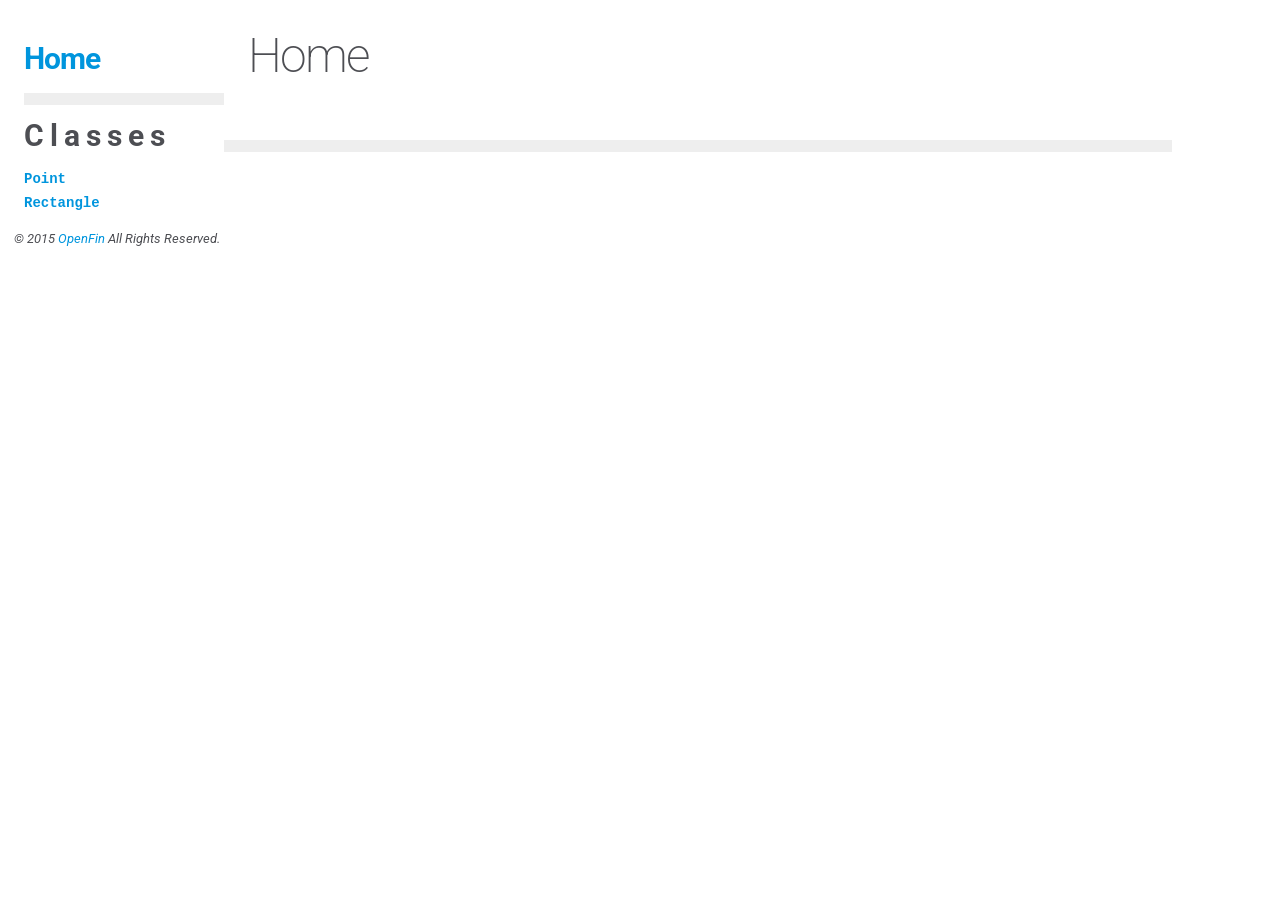
<file: index.html>
<!DOCTYPE html>
<html lang="en">
<head>
    <meta charset="utf-8">
    <title>JSDoc: Home</title>

    <script src="scripts/prettify/prettify.js"> </script>
    <script src="scripts/prettify/lang-css.js"> </script>
    <!--[if lt IE 9]>
      <script src="//html5shiv.googlecode.com/svn/trunk/html5.js"></script>
    <![endif]-->
    <link type="text/css" rel="stylesheet" href="styles/prettify-tomorrow.css">
    <link type="text/css" rel="stylesheet" href="styles/jsdoc-default.css">
</head>

<body>

<nav>
    <h2><a href="index.html">Home</a></h2><h3>Classes</h3><ul><li><a href="Point.html">Point</a></li><li><a href="Rectangle.html">Rectangle</a></li></ul>
</nav>
<div id="main">

    <h1 class="page-title">Home</h1>

    



    


    <h3> </h3>










    









</div>

<br class="clear">

<footer>
    © 2015 <a href="http://www.openfin.co" target="_blank">OpenFin</a> All Rights Reserved.
</footer>

<script> prettyPrint(); </script>
<script src="scripts/linenumber.js"> </script>
</body>
</html>
</file>
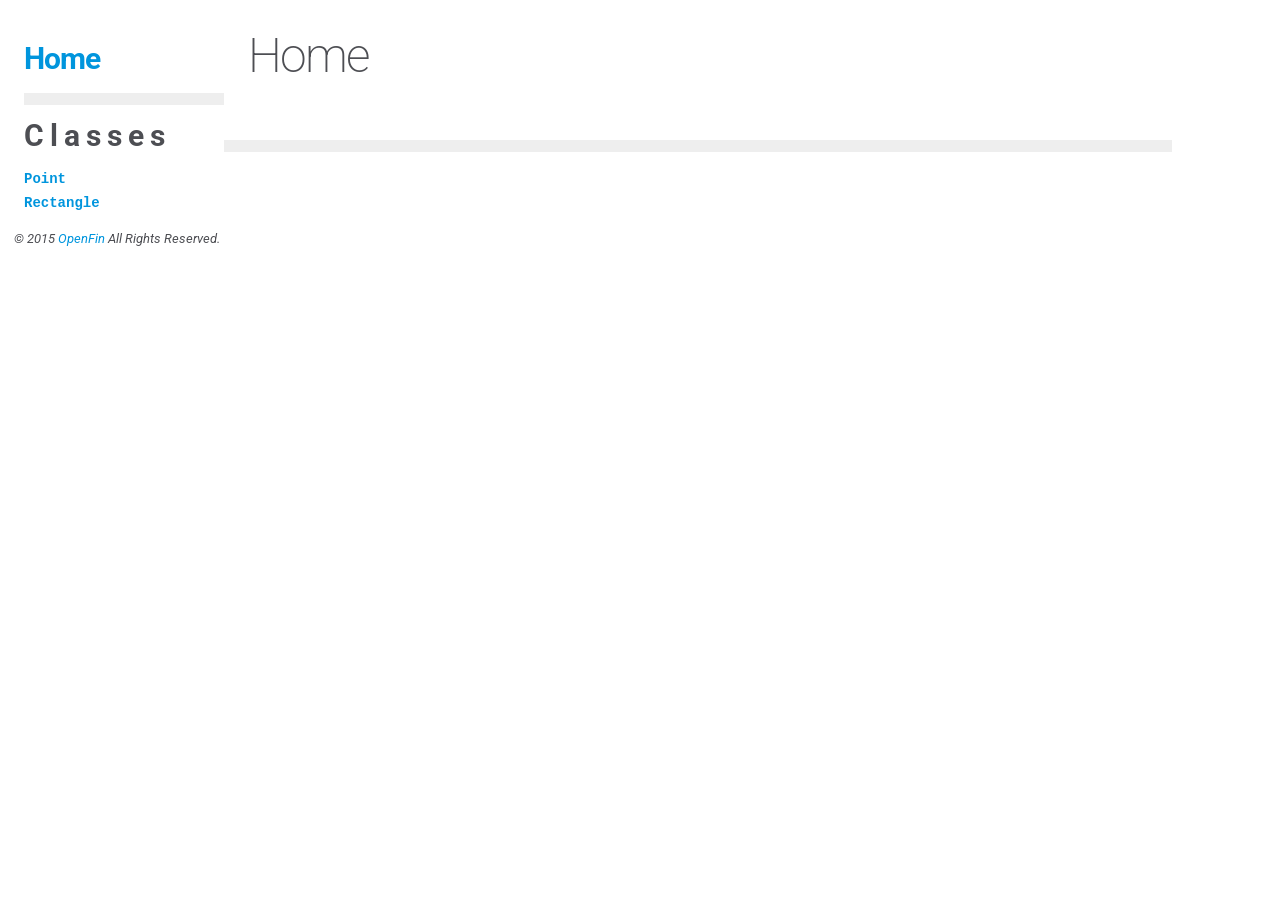
<file: new.html>
<!DOCTYPE html>
<html lang="en">
<head>
    <meta charset="utf-8">
    <title>JSDoc: Home</title>

    <script src="scripts/prettify/prettify.js"> </script>
    <script src="scripts/prettify/lang-css.js"> </script>
    <!--[if lt IE 9]>
      <script src="//html5shiv.googlecode.com/svn/trunk/html5.js"></script>
    <![endif]-->
    <link type="text/css" rel="stylesheet" href="styles/prettify-tomorrow.css">
    <link type="text/css" rel="stylesheet" href="styles/jsdoc-openfin.css">
</head>

<body>

<nav>
    <h2><a href="index.html">Home</a></h2><h3>Classes</h3><ul><li><a href="newPoint.html">Point</a></li><li><a href="newRectangle.html">Rectangle</a></li></ul>
</nav>
<div id="main">

    <h1 class="page-title">Home</h1>








    <h3> </h3>




















</div>

<br class="clear">

<footer>
    © 2015 <a href="http://www.openfin.co" target="_blank">OpenFin</a> All Rights Reserved.
</footer>

<script> prettyPrint(); </script>
<script src="scripts/linenumber.js"> </script>
</body>
</html>
</file>
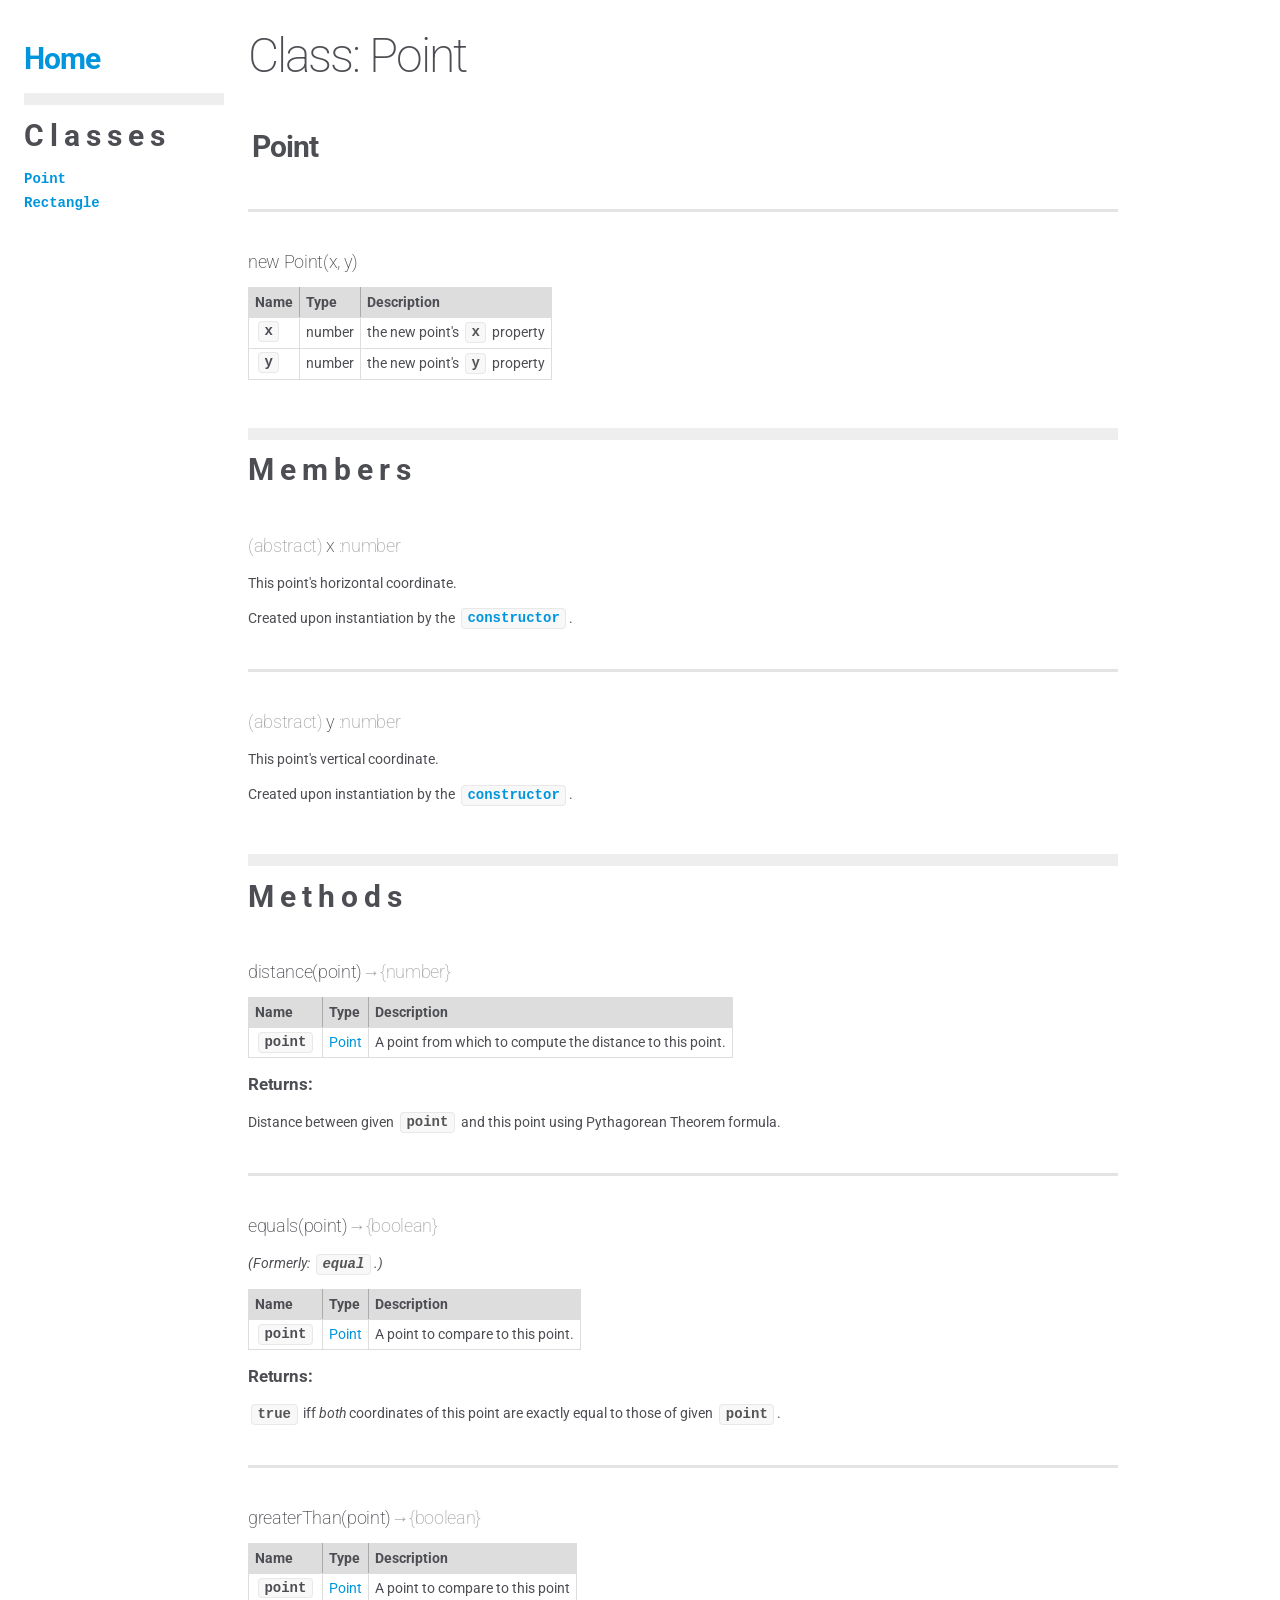
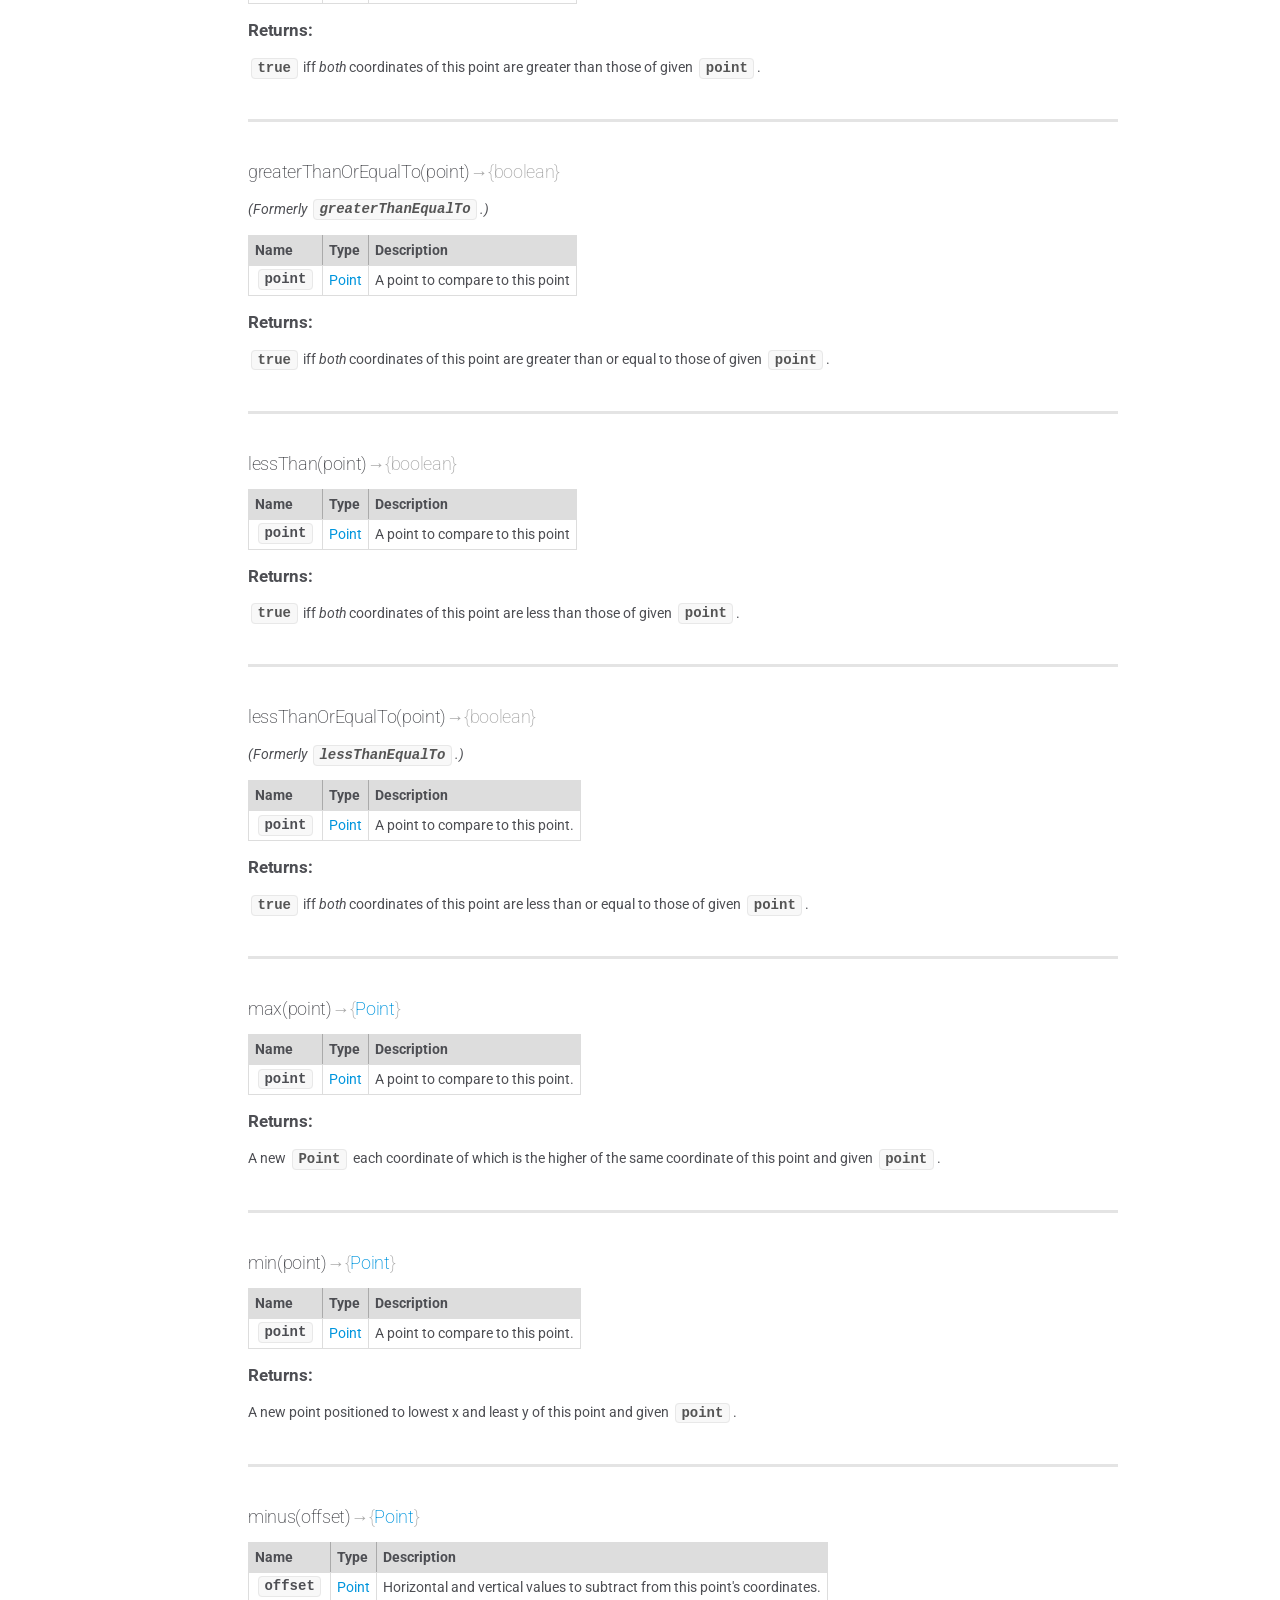
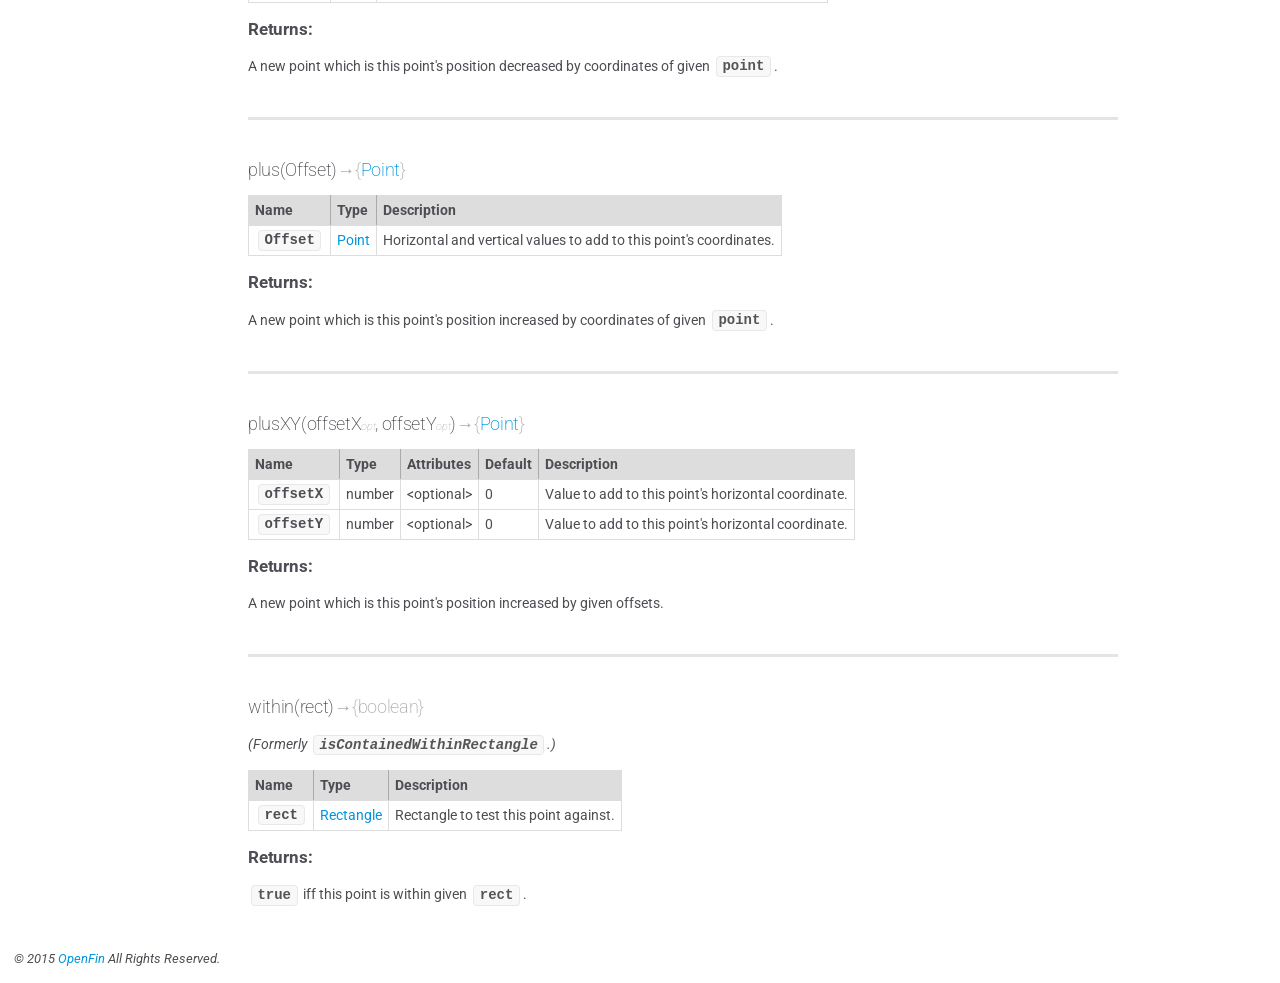
<file: newPoint.html>
<!DOCTYPE html>
<html lang="en">
<head>
    <meta charset="utf-8">
    <title>JSDoc: Class: Point</title>

    <script src="scripts/prettify/prettify.js"> </script>
    <script src="scripts/prettify/lang-css.js"> </script>
    <!--[if lt IE 9]>
      <script src="//html5shiv.googlecode.com/svn/trunk/html5.js"></script>
    <![endif]-->
    <link type="text/css" rel="stylesheet" href="styles/prettify-tomorrow.css">
    <link type="text/css" rel="stylesheet" href="styles/jsdoc-openfin.css">
</head>

<body>

<nav>
    <h2><a href="index.html">Home</a></h2><h3>Classes</h3><ul><li><a href="newPoint.html">Point</a></li><li><a href="newRectangle.html">Rectangle</a></li></ul>
</nav>
<div id="main">

    <h1 class="page-title">Class: Point</h1>






<section>

<header>

        <h2>
        Point
        </h2>


</header>

<article>
    <div class="container-overview">





    <h4 class="name" id="Point"><span class="type-signature"></span>new Point<span class="signature">(x, y)</span><span class="type-signature"></span></h4>













    <h5>Parameters:</h5>


<table class="params">
    <thead>
    <tr>

        <th>Name</th>


        <th>Type</th>





        <th class="last">Description</th>
    </tr>
    </thead>

    <tbody>


        <tr>

                <td class="name"><code>x</code></td>


            <td class="type">


<span class="param-type">number</span>



            </td>





            <td class="description last"><p>the new point's <code>x</code> property</p></td>
        </tr>



        <tr>

                <td class="name"><code>y</code></td>


            <td class="type">


<span class="param-type">number</span>



            </td>





            <td class="description last"><p>the new point's <code>y</code> property</p></td>
        </tr>


    </tbody>
</table>






<dl class="details">
































</dl>

















    </div>












        <h3 class="subsection-title">Members</h3>



<h4 class="name" id="x"><span class="type-signature">(abstract) </span>x<span class="type-signature"> :number</span></h4>


<p class="summary"><p>This point's horizontal coordinate.</p></p>



<div class="description">
    <p>Created upon instantiation by the <a href="newPoint.html"><code>constructor</code></a>.</p>
</div>



    <h5>Type:</h5>
    <ul>
        <li>

<span class="param-type">number</span>


        </li>
    </ul>





<dl class="details">
































</dl>








<h4 class="name" id="y"><span class="type-signature">(abstract) </span>y<span class="type-signature"> :number</span></h4>


<p class="summary"><p>This point's vertical coordinate.</p></p>



<div class="description">
    <p>Created upon instantiation by the <a href="newPoint.html"><code>constructor</code></a>.</p>
</div>



    <h5>Type:</h5>
    <ul>
        <li>

<span class="param-type">number</span>


        </li>
    </ul>





<dl class="details">
































</dl>










        <h3 class="subsection-title">Methods</h3>






    <h4 class="name" id="distance"><span class="type-signature"></span>distance<span class="signature">(point)</span><span class="type-signature"> &rarr; {number}</span></h4>













    <h5>Parameters:</h5>


<table class="params">
    <thead>
    <tr>

        <th>Name</th>


        <th>Type</th>





        <th class="last">Description</th>
    </tr>
    </thead>

    <tbody>


        <tr>

                <td class="name"><code>point</code></td>


            <td class="type">


<span class="param-type"><a href="newPoint.html">Point</a></span>



            </td>





            <td class="description last"><p>A point from which to compute the distance to this point.</p></td>
        </tr>


    </tbody>
</table>






<dl class="details">
































</dl>













<h5>Returns:</h5>


<div class="param-desc">
    <p>Distance between given <code>point</code> and this point using Pythagorean Theorem formula.</p>
</div>



<dl>
    <dt>
        Type
    </dt>
    <dd>

<span class="param-type">number</span>


    </dd>
</dl>










    <h4 class="name" id="equals"><span class="type-signature"></span>equals<span class="signature">(point)</span><span class="type-signature"> &rarr; {boolean}</span></h4>





<div class="description">
    <p><em>(Formerly: <code>equal</code>.)</em></p>
</div>









    <h5>Parameters:</h5>


<table class="params">
    <thead>
    <tr>

        <th>Name</th>


        <th>Type</th>





        <th class="last">Description</th>
    </tr>
    </thead>

    <tbody>


        <tr>

                <td class="name"><code>point</code></td>


            <td class="type">


<span class="param-type"><a href="newPoint.html">Point</a></span>



            </td>





            <td class="description last"><p>A point to compare to this point.</p></td>
        </tr>


    </tbody>
</table>






<dl class="details">
































</dl>













<h5>Returns:</h5>


<div class="param-desc">
    <p><code>true</code> iff <em>both</em> coordinates of this point are exactly equal to those of given <code>point</code>.</p>
</div>



<dl>
    <dt>
        Type
    </dt>
    <dd>

<span class="param-type">boolean</span>


    </dd>
</dl>










    <h4 class="name" id="greaterThan"><span class="type-signature"></span>greaterThan<span class="signature">(point)</span><span class="type-signature"> &rarr; {boolean}</span></h4>













    <h5>Parameters:</h5>


<table class="params">
    <thead>
    <tr>

        <th>Name</th>


        <th>Type</th>





        <th class="last">Description</th>
    </tr>
    </thead>

    <tbody>


        <tr>

                <td class="name"><code>point</code></td>


            <td class="type">


<span class="param-type"><a href="newPoint.html">Point</a></span>



            </td>





            <td class="description last"><p>A point to compare to this point</p></td>
        </tr>


    </tbody>
</table>






<dl class="details">
































</dl>













<h5>Returns:</h5>


<div class="param-desc">
    <p><code>true</code> iff <em>both</em> coordinates of this point are greater than those of given <code>point</code>.</p>
</div>



<dl>
    <dt>
        Type
    </dt>
    <dd>

<span class="param-type">boolean</span>


    </dd>
</dl>










    <h4 class="name" id="greaterThanOrEqualTo"><span class="type-signature"></span>greaterThanOrEqualTo<span class="signature">(point)</span><span class="type-signature"> &rarr; {boolean}</span></h4>





<div class="description">
    <p><em>(Formerly <code>greaterThanEqualTo</code>.)</em></p>
</div>









    <h5>Parameters:</h5>


<table class="params">
    <thead>
    <tr>

        <th>Name</th>


        <th>Type</th>





        <th class="last">Description</th>
    </tr>
    </thead>

    <tbody>


        <tr>

                <td class="name"><code>point</code></td>


            <td class="type">


<span class="param-type"><a href="newPoint.html">Point</a></span>



            </td>





            <td class="description last"><p>A point to compare to this point</p></td>
        </tr>


    </tbody>
</table>






<dl class="details">
































</dl>













<h5>Returns:</h5>


<div class="param-desc">
    <p><code>true</code> iff <em>both</em> coordinates of this point are greater than or equal to those of given <code>point</code>.</p>
</div>



<dl>
    <dt>
        Type
    </dt>
    <dd>

<span class="param-type">boolean</span>


    </dd>
</dl>










    <h4 class="name" id="lessThan"><span class="type-signature"></span>lessThan<span class="signature">(point)</span><span class="type-signature"> &rarr; {boolean}</span></h4>













    <h5>Parameters:</h5>


<table class="params">
    <thead>
    <tr>

        <th>Name</th>


        <th>Type</th>





        <th class="last">Description</th>
    </tr>
    </thead>

    <tbody>


        <tr>

                <td class="name"><code>point</code></td>


            <td class="type">


<span class="param-type"><a href="newPoint.html">Point</a></span>



            </td>





            <td class="description last"><p>A point to compare to this point</p></td>
        </tr>


    </tbody>
</table>






<dl class="details">
































</dl>













<h5>Returns:</h5>


<div class="param-desc">
    <p><code>true</code> iff <em>both</em> coordinates of this point are less than those of given <code>point</code>.</p>
</div>



<dl>
    <dt>
        Type
    </dt>
    <dd>

<span class="param-type">boolean</span>


    </dd>
</dl>










    <h4 class="name" id="lessThanOrEqualTo"><span class="type-signature"></span>lessThanOrEqualTo<span class="signature">(point)</span><span class="type-signature"> &rarr; {boolean}</span></h4>





<div class="description">
    <p><em>(Formerly <code>lessThanEqualTo</code>.)</em></p>
</div>









    <h5>Parameters:</h5>


<table class="params">
    <thead>
    <tr>

        <th>Name</th>


        <th>Type</th>





        <th class="last">Description</th>
    </tr>
    </thead>

    <tbody>


        <tr>

                <td class="name"><code>point</code></td>


            <td class="type">


<span class="param-type"><a href="newPoint.html">Point</a></span>



            </td>





            <td class="description last"><p>A point to compare to this point.</p></td>
        </tr>


    </tbody>
</table>






<dl class="details">
































</dl>













<h5>Returns:</h5>


<div class="param-desc">
    <p><code>true</code> iff <em>both</em> coordinates of this point are less than or equal to those of given <code>point</code>.</p>
</div>



<dl>
    <dt>
        Type
    </dt>
    <dd>

<span class="param-type">boolean</span>


    </dd>
</dl>










    <h4 class="name" id="max"><span class="type-signature"></span>max<span class="signature">(point)</span><span class="type-signature"> &rarr; {<a href="newPoint.html">Point</a>}</span></h4>













    <h5>Parameters:</h5>


<table class="params">
    <thead>
    <tr>

        <th>Name</th>


        <th>Type</th>





        <th class="last">Description</th>
    </tr>
    </thead>

    <tbody>


        <tr>

                <td class="name"><code>point</code></td>


            <td class="type">


<span class="param-type"><a href="newPoint.html">Point</a></span>



            </td>





            <td class="description last"><p>A point to compare to this point.</p></td>
        </tr>


    </tbody>
</table>






<dl class="details">
































</dl>













<h5>Returns:</h5>


<div class="param-desc">
    <p>A new <code>Point</code> each coordinate of which is the higher of the same coordinate of
this point and given <code>point</code>.</p>
</div>



<dl>
    <dt>
        Type
    </dt>
    <dd>

<span class="param-type"><a href="newPoint.html">Point</a></span>


    </dd>
</dl>










    <h4 class="name" id="min"><span class="type-signature"></span>min<span class="signature">(point)</span><span class="type-signature"> &rarr; {<a href="newPoint.html">Point</a>}</span></h4>













    <h5>Parameters:</h5>


<table class="params">
    <thead>
    <tr>

        <th>Name</th>


        <th>Type</th>





        <th class="last">Description</th>
    </tr>
    </thead>

    <tbody>


        <tr>

                <td class="name"><code>point</code></td>


            <td class="type">


<span class="param-type"><a href="newPoint.html">Point</a></span>



            </td>





            <td class="description last"><p>A point to compare to this point.</p></td>
        </tr>


    </tbody>
</table>






<dl class="details">
































</dl>













<h5>Returns:</h5>


<div class="param-desc">
    <p>A new point positioned to lowest x and least y of this point and given <code>point</code>.</p>
</div>



<dl>
    <dt>
        Type
    </dt>
    <dd>

<span class="param-type"><a href="newPoint.html">Point</a></span>


    </dd>
</dl>










    <h4 class="name" id="minus"><span class="type-signature"></span>minus<span class="signature">(offset)</span><span class="type-signature"> &rarr; {<a href="newPoint.html">Point</a>}</span></h4>













    <h5>Parameters:</h5>


<table class="params">
    <thead>
    <tr>

        <th>Name</th>


        <th>Type</th>





        <th class="last">Description</th>
    </tr>
    </thead>

    <tbody>


        <tr>

                <td class="name"><code>offset</code></td>


            <td class="type">


<span class="param-type"><a href="newPoint.html">Point</a></span>



            </td>





            <td class="description last"><p>Horizontal and vertical values to subtract from this point's coordinates.</p></td>
        </tr>


    </tbody>
</table>






<dl class="details">
































</dl>













<h5>Returns:</h5>


<div class="param-desc">
    <p>A new point which is this point's position decreased by coordinates of given <code>point</code>.</p>
</div>



<dl>
    <dt>
        Type
    </dt>
    <dd>

<span class="param-type"><a href="newPoint.html">Point</a></span>


    </dd>
</dl>










    <h4 class="name" id="plus"><span class="type-signature"></span>plus<span class="signature">(Offset)</span><span class="type-signature"> &rarr; {<a href="newPoint.html">Point</a>}</span></h4>













    <h5>Parameters:</h5>


<table class="params">
    <thead>
    <tr>

        <th>Name</th>


        <th>Type</th>





        <th class="last">Description</th>
    </tr>
    </thead>

    <tbody>


        <tr>

                <td class="name"><code>Offset</code></td>


            <td class="type">


<span class="param-type"><a href="newPoint.html">Point</a></span>



            </td>





            <td class="description last"><p>Horizontal and vertical values to add to this point's coordinates.</p></td>
        </tr>


    </tbody>
</table>






<dl class="details">
































</dl>













<h5>Returns:</h5>


<div class="param-desc">
    <p>A new point which is this point's position increased by coordinates of given <code>point</code>.</p>
</div>



<dl>
    <dt>
        Type
    </dt>
    <dd>

<span class="param-type"><a href="newPoint.html">Point</a></span>


    </dd>
</dl>










    <h4 class="name" id="plusXY"><span class="type-signature"></span>plusXY<span class="signature">(offsetX<span class="signature-attributes">opt</span>, offsetY<span class="signature-attributes">opt</span>)</span><span class="type-signature"> &rarr; {<a href="newPoint.html">Point</a>}</span></h4>













    <h5>Parameters:</h5>


<table class="params">
    <thead>
    <tr>

        <th>Name</th>


        <th>Type</th>


        <th>Attributes</th>



        <th>Default</th>


        <th class="last">Description</th>
    </tr>
    </thead>

    <tbody>


        <tr>

                <td class="name"><code>offsetX</code></td>


            <td class="type">


<span class="param-type">number</span>



            </td>


                <td class="attributes">

                    &lt;optional><br>





                </td>



                <td class="default">

                    0

                </td>


            <td class="description last"><p>Value to add to this point's horizontal coordinate.</p></td>
        </tr>



        <tr>

                <td class="name"><code>offsetY</code></td>


            <td class="type">


<span class="param-type">number</span>



            </td>


                <td class="attributes">

                    &lt;optional><br>





                </td>



                <td class="default">

                    0

                </td>


            <td class="description last"><p>Value to add to this point's horizontal coordinate.</p></td>
        </tr>


    </tbody>
</table>






<dl class="details">
































</dl>













<h5>Returns:</h5>


<div class="param-desc">
    <p>A new point which is this point's position increased by given offsets.</p>
</div>



<dl>
    <dt>
        Type
    </dt>
    <dd>

<span class="param-type"><a href="newPoint.html">Point</a></span>


    </dd>
</dl>










    <h4 class="name" id="within"><span class="type-signature"></span>within<span class="signature">(rect)</span><span class="type-signature"> &rarr; {boolean}</span></h4>





<div class="description">
    <p><em>(Formerly <code>isContainedWithinRectangle</code>.)</em></p>
</div>









    <h5>Parameters:</h5>


<table class="params">
    <thead>
    <tr>

        <th>Name</th>


        <th>Type</th>





        <th class="last">Description</th>
    </tr>
    </thead>

    <tbody>


        <tr>

                <td class="name"><code>rect</code></td>


            <td class="type">


<span class="param-type"><a href="newRectangle.html">Rectangle</a></span>



            </td>





            <td class="description last"><p>Rectangle to test this point against.</p></td>
        </tr>


    </tbody>
</table>






<dl class="details">
































</dl>













<h5>Returns:</h5>


<div class="param-desc">
    <p><code>true</code> iff this point is within given <code>rect</code>.</p>
</div>



<dl>
    <dt>
        Type
    </dt>
    <dd>

<span class="param-type">boolean</span>


    </dd>
</dl>











</article>

</section>




</div>

<br class="clear">

<footer>
    © 2015 <a href="http://www.openfin.co" target="_blank">OpenFin</a> All Rights Reserved.
</footer>

<script> prettyPrint(); </script>
<script src="scripts/linenumber.js"> </script>
</body>
</html>
</file>
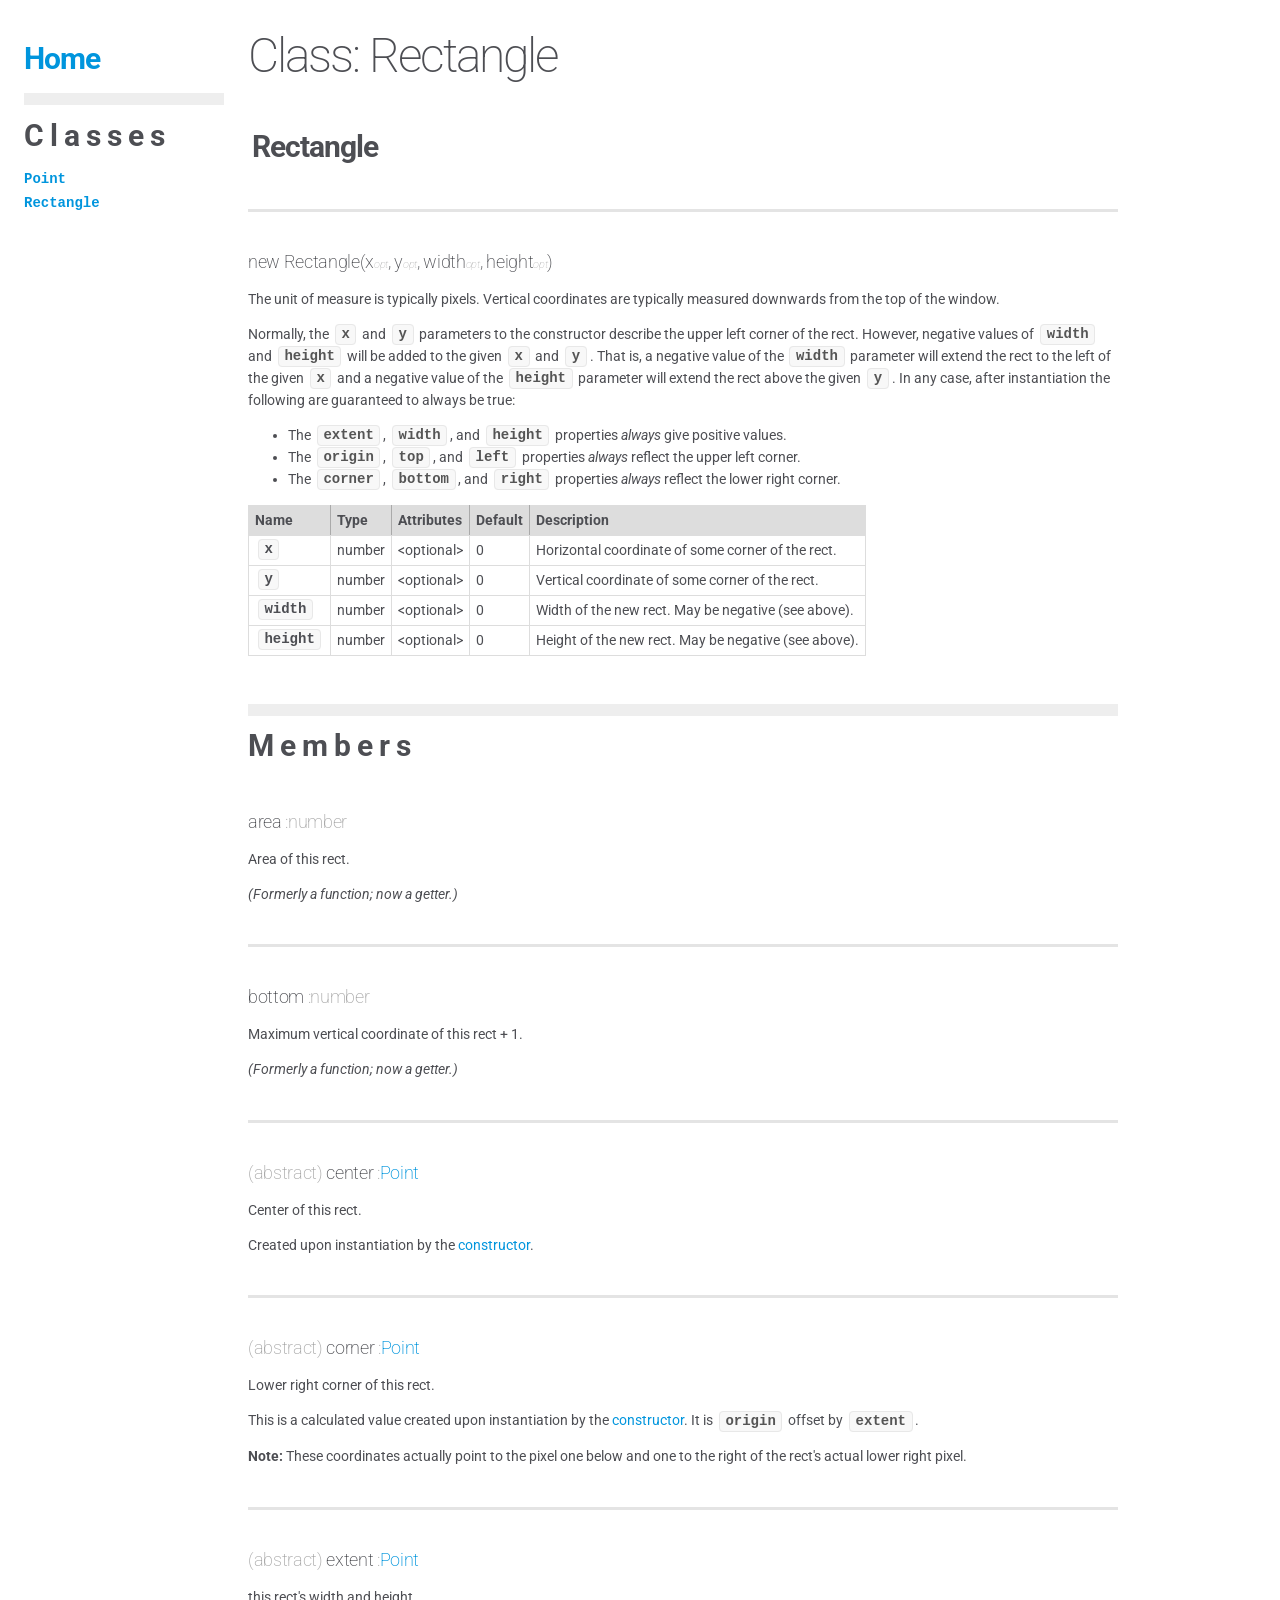
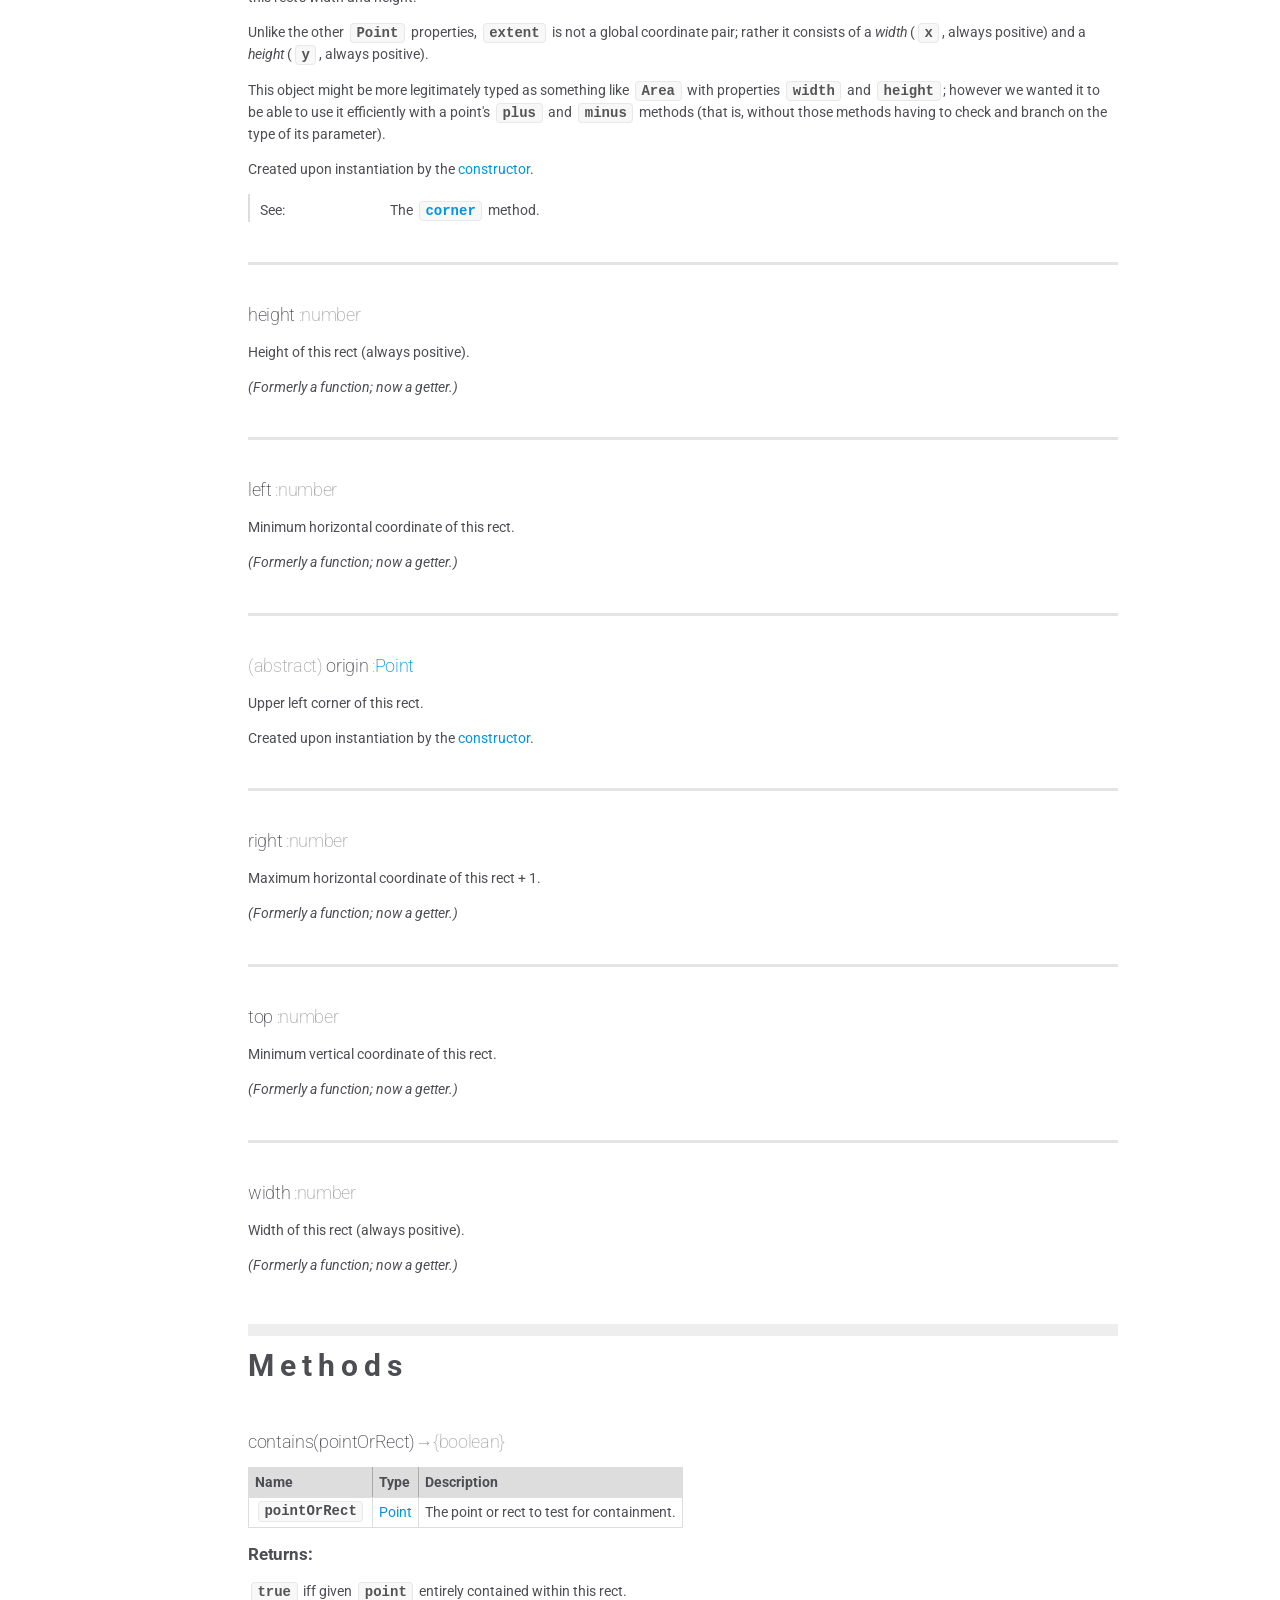
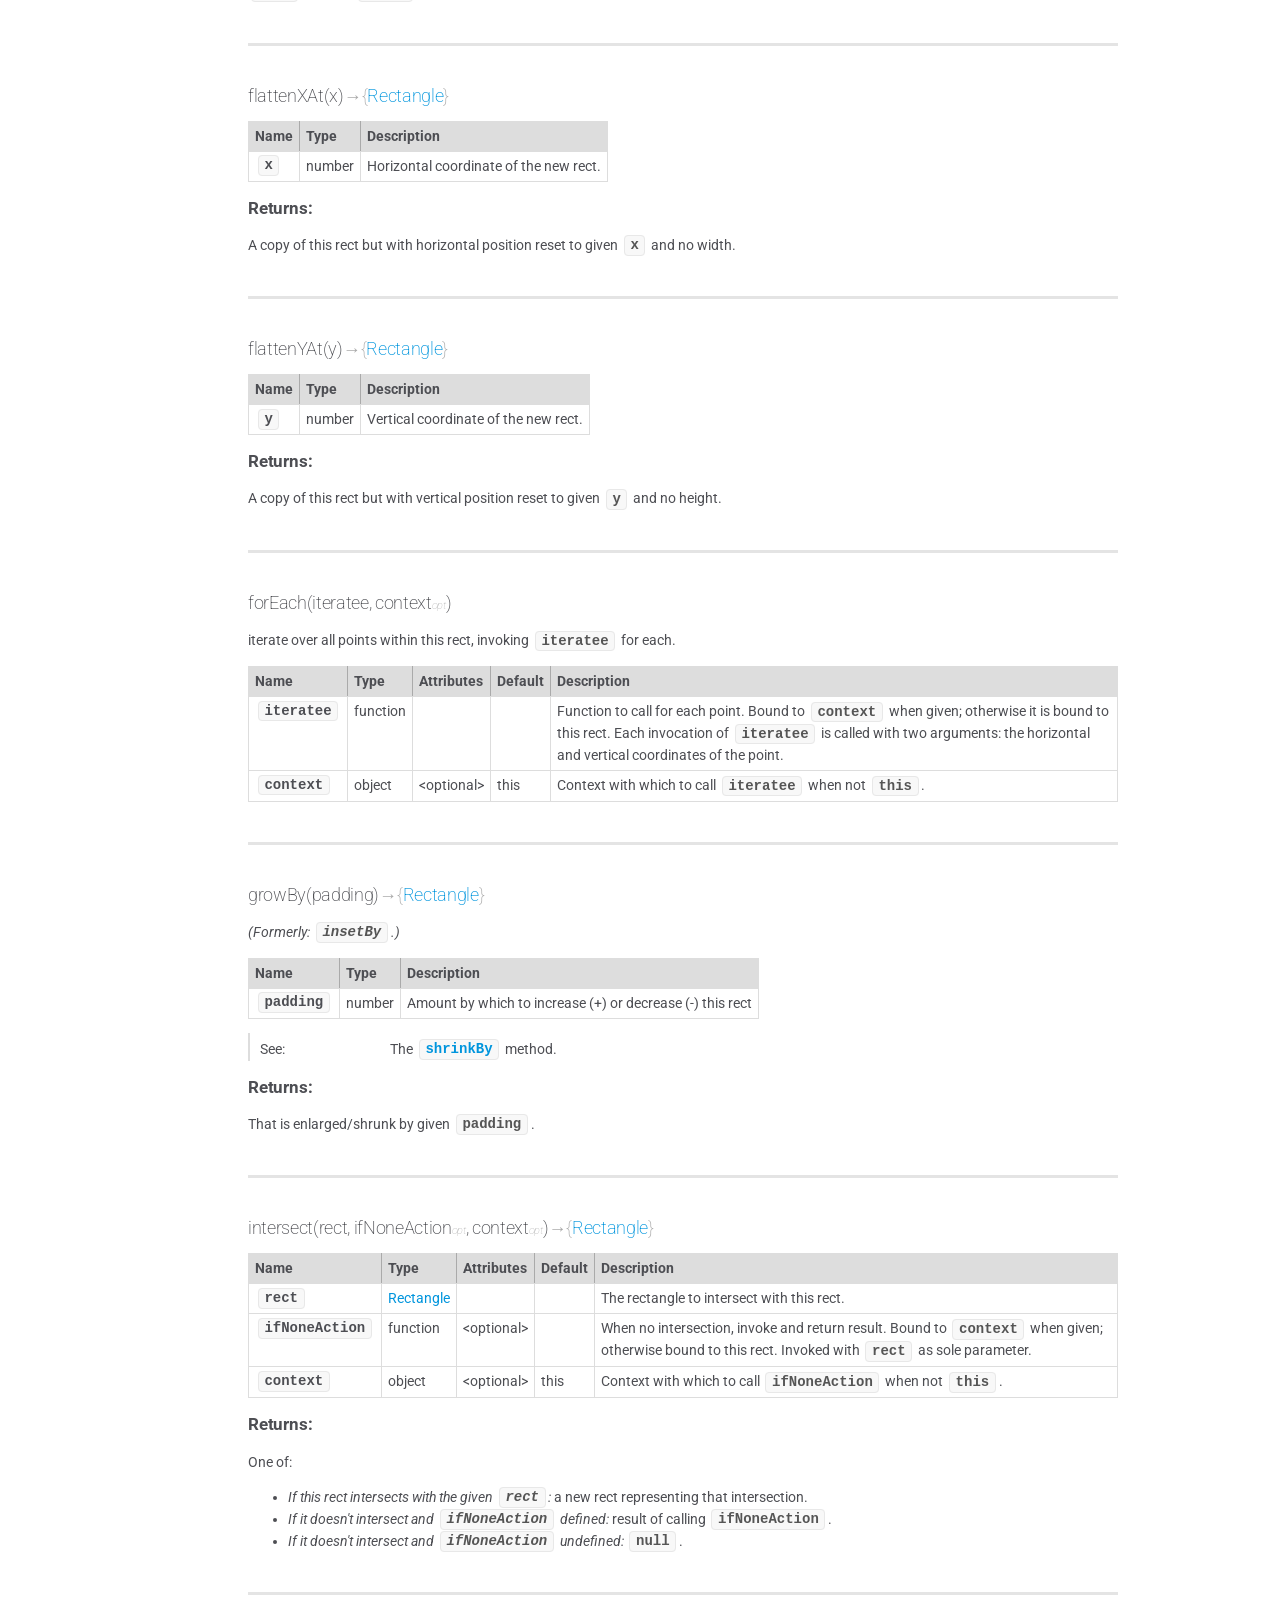
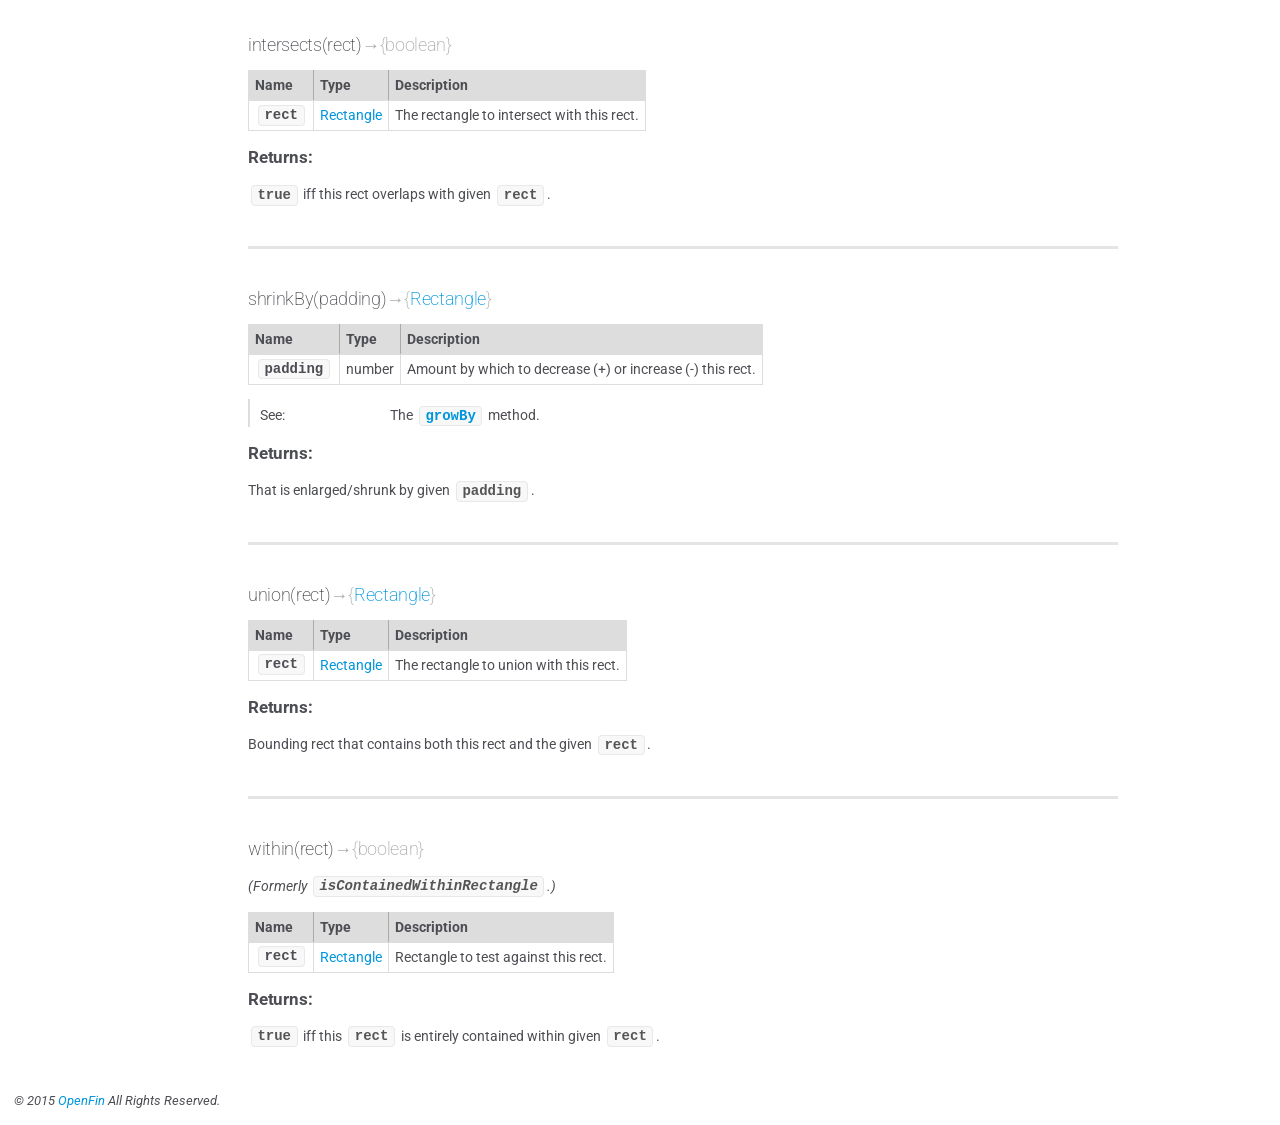
<file: newRectangle.html>
<!DOCTYPE html>
<html lang="en">
<head>
    <meta charset="utf-8">
    <title>JSDoc: Class: Rectangle</title>

    <script src="scripts/prettify/prettify.js"> </script>
    <script src="scripts/prettify/lang-css.js"> </script>
    <!--[if lt IE 9]>
      <script src="//html5shiv.googlecode.com/svn/trunk/html5.js"></script>
    <![endif]-->
    <link type="text/css" rel="stylesheet" href="styles/prettify-tomorrow.css">
    <link type="text/css" rel="stylesheet" href="styles/jsdoc-openfin.css">
</head>

<body>

<nav>
    <h2><a href="index.html">Home</a></h2><h3>Classes</h3><ul><li><a href="newPoint.html">Point</a></li><li><a href="newRectangle.html">Rectangle</a></li></ul>
</nav>
<div id="main">

    <h1 class="page-title">Class: Rectangle</h1>






<section>

<header>

        <h2>
        Rectangle
        </h2>


</header>

<article>
    <div class="container-overview">





    <h4 class="name" id="Rectangle"><span class="type-signature"></span>new Rectangle<span class="signature">(x<span class="signature-attributes">opt</span>, y<span class="signature-attributes">opt</span>, width<span class="signature-attributes">opt</span>, height<span class="signature-attributes">opt</span>)</span><span class="type-signature"></span></h4>





<div class="description">
    <p>The unit of measure is typically pixels.
Vertical coordinates are typically measured downwards from the top of the window.</p>
<p>Normally, the <code>x</code> and <code>y</code> parameters to the constructor describe the upper left corner of the rect.
However, negative values of <code>width</code> and <code>height</code> will be added to the given <code>x</code> and <code>y</code>. That is,
a negative value of the <code>width</code> parameter will extend the rect to the left of the given <code>x</code> and
a negative value of the <code>height</code> parameter will extend the rect above the given <code>y</code>.
In any case, after instantiation the following are guaranteed to always be true:</p>
<ul>
<li>The <code>extent</code>, <code>width</code>, and <code>height</code> properties <em>always</em> give positive values.</li>
<li>The <code>origin</code>, <code>top</code>, and <code>left</code> properties <em>always</em> reflect the upper left corner.</li>
<li>The <code>corner</code>, <code>bottom</code>, and <code>right</code> properties <em>always</em> reflect the lower right corner.</li>
</ul>
</div>









    <h5>Parameters:</h5>


<table class="params">
    <thead>
    <tr>

        <th>Name</th>


        <th>Type</th>


        <th>Attributes</th>



        <th>Default</th>


        <th class="last">Description</th>
    </tr>
    </thead>

    <tbody>


        <tr>

                <td class="name"><code>x</code></td>


            <td class="type">


<span class="param-type">number</span>



            </td>


                <td class="attributes">

                    &lt;optional><br>





                </td>



                <td class="default">

                    0

                </td>


            <td class="description last"><p>Horizontal coordinate of some corner of the rect.</p></td>
        </tr>



        <tr>

                <td class="name"><code>y</code></td>


            <td class="type">


<span class="param-type">number</span>



            </td>


                <td class="attributes">

                    &lt;optional><br>





                </td>



                <td class="default">

                    0

                </td>


            <td class="description last"><p>Vertical coordinate of some corner of the rect.</p></td>
        </tr>



        <tr>

                <td class="name"><code>width</code></td>


            <td class="type">


<span class="param-type">number</span>



            </td>


                <td class="attributes">

                    &lt;optional><br>





                </td>



                <td class="default">

                    0

                </td>


            <td class="description last"><p>Width of the new rect. May be negative (see above).</p></td>
        </tr>



        <tr>

                <td class="name"><code>height</code></td>


            <td class="type">


<span class="param-type">number</span>



            </td>


                <td class="attributes">

                    &lt;optional><br>





                </td>



                <td class="default">

                    0

                </td>


            <td class="description last"><p>Height of the new rect. May be negative (see above).</p></td>
        </tr>


    </tbody>
</table>






<dl class="details">
































</dl>

















    </div>












        <h3 class="subsection-title">Members</h3>



<h4 class="name" id="area"><span class="type-signature"></span>area<span class="type-signature"> :number</span></h4>


<p class="summary"><p>Area of this rect.</p></p>



<div class="description">
    <p><em>(Formerly a function; now a getter.)</em></p>
</div>



    <h5>Type:</h5>
    <ul>
        <li>

<span class="param-type">number</span>


        </li>
    </ul>





<dl class="details">
































</dl>








<h4 class="name" id="bottom"><span class="type-signature"></span>bottom<span class="type-signature"> :number</span></h4>


<p class="summary"><p>Maximum vertical coordinate of this rect + 1.</p></p>



<div class="description">
    <p><em>(Formerly a function; now a getter.)</em></p>
</div>



    <h5>Type:</h5>
    <ul>
        <li>

<span class="param-type">number</span>


        </li>
    </ul>





<dl class="details">
































</dl>








<h4 class="name" id="center"><span class="type-signature">(abstract) </span>center<span class="type-signature"> :<a href="newPoint.html">Point</a></span></h4>


<p class="summary"><p>Center of this rect.</p></p>



<div class="description">
    <p>Created upon instantiation by the <a href="newRectangle.html">constructor</a>.</p>
</div>



    <h5>Type:</h5>
    <ul>
        <li>

<span class="param-type"><a href="newPoint.html">Point</a></span>


        </li>
    </ul>





<dl class="details">
































</dl>








<h4 class="name" id="corner"><span class="type-signature">(abstract) </span>corner<span class="type-signature"> :<a href="newPoint.html">Point</a></span></h4>


<p class="summary"><p>Lower right corner of this rect.</p></p>



<div class="description">
    <p>This is a calculated value created upon instantiation by the <a href="newRectangle.html">constructor</a>. It is <code>origin</code> offset by <code>extent</code>.</p>
<p><strong>Note:</strong> These coordinates actually point to the pixel one below and one to the right of the rect's actual lower right pixel.</p>
</div>



    <h5>Type:</h5>
    <ul>
        <li>

<span class="param-type"><a href="newPoint.html">Point</a></span>


        </li>
    </ul>





<dl class="details">
































</dl>








<h4 class="name" id="extent"><span class="type-signature">(abstract) </span>extent<span class="type-signature"> :<a href="newPoint.html">Point</a></span></h4>


<p class="summary"><p>this rect's width and height.</p></p>



<div class="description">
    <p>Unlike the other <code>Point</code> properties, <code>extent</code> is not a global coordinate pair; rather it consists of a <em>width</em> (<code>x</code>, always positive) and a <em>height</em> (<code>y</code>, always positive).</p>
<p>This object might be more legitimately typed as something like <code>Area</code> with properties <code>width</code> and <code>height</code>; however we wanted it to be able to use it efficiently with a point's <code>plus</code> and <code>minus</code> methods (that is, without those methods having to check and branch on the type of its parameter).</p>
<p>Created upon instantiation by the <a href="newRectangle.html">constructor</a>.</p>
</div>



    <h5>Type:</h5>
    <ul>
        <li>

<span class="param-type"><a href="newPoint.html">Point</a></span>


        </li>
    </ul>





<dl class="details">






























    <dt class="tag-see">See:</dt>
    <dd class="tag-see">
        <ul>
            <li>The <a href="newRectangle.html#corner"><code>corner</code></a> method.</li>
        </ul>
    </dd>



</dl>








<h4 class="name" id="height"><span class="type-signature"></span>height<span class="type-signature"> :number</span></h4>


<p class="summary"><p>Height of this rect (always positive).</p></p>



<div class="description">
    <p><em>(Formerly a function; now a getter.)</em></p>
</div>



    <h5>Type:</h5>
    <ul>
        <li>

<span class="param-type">number</span>


        </li>
    </ul>





<dl class="details">
































</dl>








<h4 class="name" id="left"><span class="type-signature"></span>left<span class="type-signature"> :number</span></h4>


<p class="summary"><p>Minimum horizontal coordinate of this rect.</p></p>



<div class="description">
    <p><em>(Formerly a function; now a getter.)</em></p>
</div>



    <h5>Type:</h5>
    <ul>
        <li>

<span class="param-type">number</span>


        </li>
    </ul>





<dl class="details">
































</dl>








<h4 class="name" id="origin"><span class="type-signature">(abstract) </span>origin<span class="type-signature"> :<a href="newPoint.html">Point</a></span></h4>


<p class="summary"><p>Upper left corner of this rect.</p></p>



<div class="description">
    <p>Created upon instantiation by the <a href="newRectangle.html">constructor</a>.</p>
</div>



    <h5>Type:</h5>
    <ul>
        <li>

<span class="param-type"><a href="newPoint.html">Point</a></span>


        </li>
    </ul>





<dl class="details">
































</dl>








<h4 class="name" id="right"><span class="type-signature"></span>right<span class="type-signature"> :number</span></h4>


<p class="summary"><p>Maximum horizontal coordinate of this rect + 1.</p></p>



<div class="description">
    <p><em>(Formerly a function; now a getter.)</em></p>
</div>



    <h5>Type:</h5>
    <ul>
        <li>

<span class="param-type">number</span>


        </li>
    </ul>





<dl class="details">
































</dl>








<h4 class="name" id="top"><span class="type-signature"></span>top<span class="type-signature"> :number</span></h4>


<p class="summary"><p>Minimum vertical coordinate of this rect.</p></p>



<div class="description">
    <p><em>(Formerly a function; now a getter.)</em></p>
</div>



    <h5>Type:</h5>
    <ul>
        <li>

<span class="param-type">number</span>


        </li>
    </ul>





<dl class="details">
































</dl>








<h4 class="name" id="width"><span class="type-signature"></span>width<span class="type-signature"> :number</span></h4>


<p class="summary"><p>Width of this rect (always positive).</p></p>



<div class="description">
    <p><em>(Formerly a function; now a getter.)</em></p>
</div>



    <h5>Type:</h5>
    <ul>
        <li>

<span class="param-type">number</span>


        </li>
    </ul>





<dl class="details">
































</dl>










        <h3 class="subsection-title">Methods</h3>






    <h4 class="name" id="contains"><span class="type-signature"></span>contains<span class="signature">(pointOrRect)</span><span class="type-signature"> &rarr; {boolean}</span></h4>













    <h5>Parameters:</h5>


<table class="params">
    <thead>
    <tr>

        <th>Name</th>


        <th>Type</th>





        <th class="last">Description</th>
    </tr>
    </thead>

    <tbody>


        <tr>

                <td class="name"><code>pointOrRect</code></td>


            <td class="type">


<span class="param-type"><a href="newPoint.html">Point</a></span>



            </td>





            <td class="description last"><p>The point or rect to test for containment.</p></td>
        </tr>


    </tbody>
</table>






<dl class="details">
































</dl>













<h5>Returns:</h5>


<div class="param-desc">
    <p><code>true</code> iff given <code>point</code> entirely contained within this rect.</p>
</div>



<dl>
    <dt>
        Type
    </dt>
    <dd>

<span class="param-type">boolean</span>


    </dd>
</dl>










    <h4 class="name" id="flattenXAt"><span class="type-signature"></span>flattenXAt<span class="signature">(x)</span><span class="type-signature"> &rarr; {<a href="newRectangle.html">Rectangle</a>}</span></h4>













    <h5>Parameters:</h5>


<table class="params">
    <thead>
    <tr>

        <th>Name</th>


        <th>Type</th>





        <th class="last">Description</th>
    </tr>
    </thead>

    <tbody>


        <tr>

                <td class="name"><code>x</code></td>


            <td class="type">


<span class="param-type">number</span>



            </td>





            <td class="description last"><p>Horizontal coordinate of the new rect.</p></td>
        </tr>


    </tbody>
</table>






<dl class="details">
































</dl>













<h5>Returns:</h5>


<div class="param-desc">
    <p>A copy of this rect but with horizontal position reset to given <code>x</code> and no width.</p>
</div>



<dl>
    <dt>
        Type
    </dt>
    <dd>

<span class="param-type"><a href="newRectangle.html">Rectangle</a></span>


    </dd>
</dl>










    <h4 class="name" id="flattenYAt"><span class="type-signature"></span>flattenYAt<span class="signature">(y)</span><span class="type-signature"> &rarr; {<a href="newRectangle.html">Rectangle</a>}</span></h4>













    <h5>Parameters:</h5>


<table class="params">
    <thead>
    <tr>

        <th>Name</th>


        <th>Type</th>





        <th class="last">Description</th>
    </tr>
    </thead>

    <tbody>


        <tr>

                <td class="name"><code>y</code></td>


            <td class="type">


<span class="param-type">number</span>



            </td>





            <td class="description last"><p>Vertical coordinate of the new rect.</p></td>
        </tr>


    </tbody>
</table>






<dl class="details">
































</dl>













<h5>Returns:</h5>


<div class="param-desc">
    <p>A copy of this rect but with vertical position reset to given <code>y</code> and no height.</p>
</div>



<dl>
    <dt>
        Type
    </dt>
    <dd>

<span class="param-type"><a href="newRectangle.html">Rectangle</a></span>


    </dd>
</dl>










    <h4 class="name" id="forEach"><span class="type-signature"></span>forEach<span class="signature">(iteratee, context<span class="signature-attributes">opt</span>)</span><span class="type-signature"></span></h4>





<div class="description">
    <p>iterate over all points within this rect, invoking <code>iteratee</code> for each.</p>
</div>









    <h5>Parameters:</h5>


<table class="params">
    <thead>
    <tr>

        <th>Name</th>


        <th>Type</th>


        <th>Attributes</th>



        <th>Default</th>


        <th class="last">Description</th>
    </tr>
    </thead>

    <tbody>


        <tr>

                <td class="name"><code>iteratee</code></td>


            <td class="type">


<span class="param-type">function</span>



            </td>


                <td class="attributes">





                </td>



                <td class="default">

                </td>


            <td class="description last"><p>Function to call for each point.
Bound to <code>context</code> when given; otherwise it is bound to this rect.
Each invocation of <code>iteratee</code> is called with two arguments:
the horizontal and vertical coordinates of the point.</p></td>
        </tr>



        <tr>

                <td class="name"><code>context</code></td>


            <td class="type">


<span class="param-type">object</span>



            </td>


                <td class="attributes">

                    &lt;optional><br>





                </td>



                <td class="default">

                    this

                </td>


            <td class="description last"><p>Context with which to call <code>iteratee</code> when not <code>this</code>.</p></td>
        </tr>


    </tbody>
</table>






<dl class="details">
































</dl>





















    <h4 class="name" id="growBy"><span class="type-signature"></span>growBy<span class="signature">(padding)</span><span class="type-signature"> &rarr; {<a href="newRectangle.html">Rectangle</a>}</span></h4>





<div class="description">
    <p><em>(Formerly: <code>insetBy</code>.)</em></p>
</div>









    <h5>Parameters:</h5>


<table class="params">
    <thead>
    <tr>

        <th>Name</th>


        <th>Type</th>





        <th class="last">Description</th>
    </tr>
    </thead>

    <tbody>


        <tr>

                <td class="name"><code>padding</code></td>


            <td class="type">


<span class="param-type">number</span>



            </td>





            <td class="description last"><p>Amount by which to increase (+) or decrease (-) this rect</p></td>
        </tr>


    </tbody>
</table>






<dl class="details">






























    <dt class="tag-see">See:</dt>
    <dd class="tag-see">
        <ul>
            <li>The <a href="newRectangle.html#shrinkBy"><code>shrinkBy</code></a> method.</li>
        </ul>
    </dd>



</dl>













<h5>Returns:</h5>


<div class="param-desc">
    <p>That is enlarged/shrunk by given <code>padding</code>.</p>
</div>



<dl>
    <dt>
        Type
    </dt>
    <dd>

<span class="param-type"><a href="newRectangle.html">Rectangle</a></span>


    </dd>
</dl>










    <h4 class="name" id="intersect"><span class="type-signature"></span>intersect<span class="signature">(rect, ifNoneAction<span class="signature-attributes">opt</span>, context<span class="signature-attributes">opt</span>)</span><span class="type-signature"> &rarr; {<a href="newRectangle.html">Rectangle</a>}</span></h4>













    <h5>Parameters:</h5>


<table class="params">
    <thead>
    <tr>

        <th>Name</th>


        <th>Type</th>


        <th>Attributes</th>



        <th>Default</th>


        <th class="last">Description</th>
    </tr>
    </thead>

    <tbody>


        <tr>

                <td class="name"><code>rect</code></td>


            <td class="type">


<span class="param-type"><a href="newRectangle.html">Rectangle</a></span>



            </td>


                <td class="attributes">





                </td>



                <td class="default">

                </td>


            <td class="description last"><p>The rectangle to intersect with this rect.</p></td>
        </tr>



        <tr>

                <td class="name"><code>ifNoneAction</code></td>


            <td class="type">


<span class="param-type">function</span>



            </td>


                <td class="attributes">

                    &lt;optional><br>





                </td>



                <td class="default">

                </td>


            <td class="description last"><p>When no intersection, invoke and return result.
Bound to <code>context</code> when given; otherwise bound to this rect.
Invoked with <code>rect</code> as sole parameter.</p></td>
        </tr>



        <tr>

                <td class="name"><code>context</code></td>


            <td class="type">


<span class="param-type">object</span>



            </td>


                <td class="attributes">

                    &lt;optional><br>





                </td>



                <td class="default">

                    this

                </td>


            <td class="description last"><p>Context with which to call <code>ifNoneAction</code> when not <code>this</code>.</p></td>
        </tr>


    </tbody>
</table>






<dl class="details">
































</dl>













<h5>Returns:</h5>


<div class="param-desc">
    <p>One of:</p>
<ul>
<li><em>If this rect intersects with the given <code>rect</code>:</em>
   a new rect representing that intersection.</li>
<li><em>If it doesn't intersect and <code>ifNoneAction</code> defined:</em>
   result of calling <code>ifNoneAction</code>.</li>
<li><em>If it doesn't intersect and <code>ifNoneAction</code> undefined:</em>
   <code>null</code>.</li>
</ul>
</div>



<dl>
    <dt>
        Type
    </dt>
    <dd>

<span class="param-type"><a href="newRectangle.html">Rectangle</a></span>


    </dd>
</dl>










    <h4 class="name" id="intersects"><span class="type-signature"></span>intersects<span class="signature">(rect)</span><span class="type-signature"> &rarr; {boolean}</span></h4>













    <h5>Parameters:</h5>


<table class="params">
    <thead>
    <tr>

        <th>Name</th>


        <th>Type</th>





        <th class="last">Description</th>
    </tr>
    </thead>

    <tbody>


        <tr>

                <td class="name"><code>rect</code></td>


            <td class="type">


<span class="param-type"><a href="newRectangle.html">Rectangle</a></span>



            </td>





            <td class="description last"><p>The rectangle to intersect with this rect.</p></td>
        </tr>


    </tbody>
</table>






<dl class="details">
































</dl>













<h5>Returns:</h5>


<div class="param-desc">
    <p><code>true</code> iff this rect overlaps with given <code>rect</code>.</p>
</div>



<dl>
    <dt>
        Type
    </dt>
    <dd>

<span class="param-type">boolean</span>


    </dd>
</dl>










    <h4 class="name" id="shrinkBy"><span class="type-signature"></span>shrinkBy<span class="signature">(padding)</span><span class="type-signature"> &rarr; {<a href="newRectangle.html">Rectangle</a>}</span></h4>













    <h5>Parameters:</h5>


<table class="params">
    <thead>
    <tr>

        <th>Name</th>


        <th>Type</th>





        <th class="last">Description</th>
    </tr>
    </thead>

    <tbody>


        <tr>

                <td class="name"><code>padding</code></td>


            <td class="type">


<span class="param-type">number</span>



            </td>





            <td class="description last"><p>Amount by which to decrease (+) or increase (-) this rect.</p></td>
        </tr>


    </tbody>
</table>






<dl class="details">






























    <dt class="tag-see">See:</dt>
    <dd class="tag-see">
        <ul>
            <li>The <a href="newRectangle.html#growBy"><code>growBy</code></a> method.</li>
        </ul>
    </dd>



</dl>













<h5>Returns:</h5>


<div class="param-desc">
    <p>That is enlarged/shrunk by given <code>padding</code>.</p>
</div>



<dl>
    <dt>
        Type
    </dt>
    <dd>

<span class="param-type"><a href="newRectangle.html">Rectangle</a></span>


    </dd>
</dl>










    <h4 class="name" id="union"><span class="type-signature"></span>union<span class="signature">(rect)</span><span class="type-signature"> &rarr; {<a href="newRectangle.html">Rectangle</a>}</span></h4>













    <h5>Parameters:</h5>


<table class="params">
    <thead>
    <tr>

        <th>Name</th>


        <th>Type</th>





        <th class="last">Description</th>
    </tr>
    </thead>

    <tbody>


        <tr>

                <td class="name"><code>rect</code></td>


            <td class="type">


<span class="param-type"><a href="newRectangle.html">Rectangle</a></span>



            </td>





            <td class="description last"><p>The rectangle to union with this rect.</p></td>
        </tr>


    </tbody>
</table>






<dl class="details">
































</dl>













<h5>Returns:</h5>


<div class="param-desc">
    <p>Bounding rect that contains both this rect and the given <code>rect</code>.</p>
</div>



<dl>
    <dt>
        Type
    </dt>
    <dd>

<span class="param-type"><a href="newRectangle.html">Rectangle</a></span>


    </dd>
</dl>










    <h4 class="name" id="within"><span class="type-signature"></span>within<span class="signature">(rect)</span><span class="type-signature"> &rarr; {boolean}</span></h4>





<div class="description">
    <p><em>(Formerly <code>isContainedWithinRectangle</code>.)</em></p>
</div>









    <h5>Parameters:</h5>


<table class="params">
    <thead>
    <tr>

        <th>Name</th>


        <th>Type</th>





        <th class="last">Description</th>
    </tr>
    </thead>

    <tbody>


        <tr>

                <td class="name"><code>rect</code></td>


            <td class="type">


<span class="param-type"><a href="newRectangle.html">Rectangle</a></span>



            </td>





            <td class="description last"><p>Rectangle to test against this rect.</p></td>
        </tr>


    </tbody>
</table>






<dl class="details">
































</dl>













<h5>Returns:</h5>


<div class="param-desc">
    <p><code>true</code> iff this <code>rect</code> is entirely contained within given <code>rect</code>.</p>
</div>



<dl>
    <dt>
        Type
    </dt>
    <dd>

<span class="param-type">boolean</span>


    </dd>
</dl>











</article>

</section>




</div>

<br class="clear">

<footer>
    © 2015 <a href="http://www.openfin.co" target="_blank">OpenFin</a> All Rights Reserved.
</footer>

<script> prettyPrint(); </script>
<script src="scripts/linenumber.js"> </script>
</body>
</html>
</file>
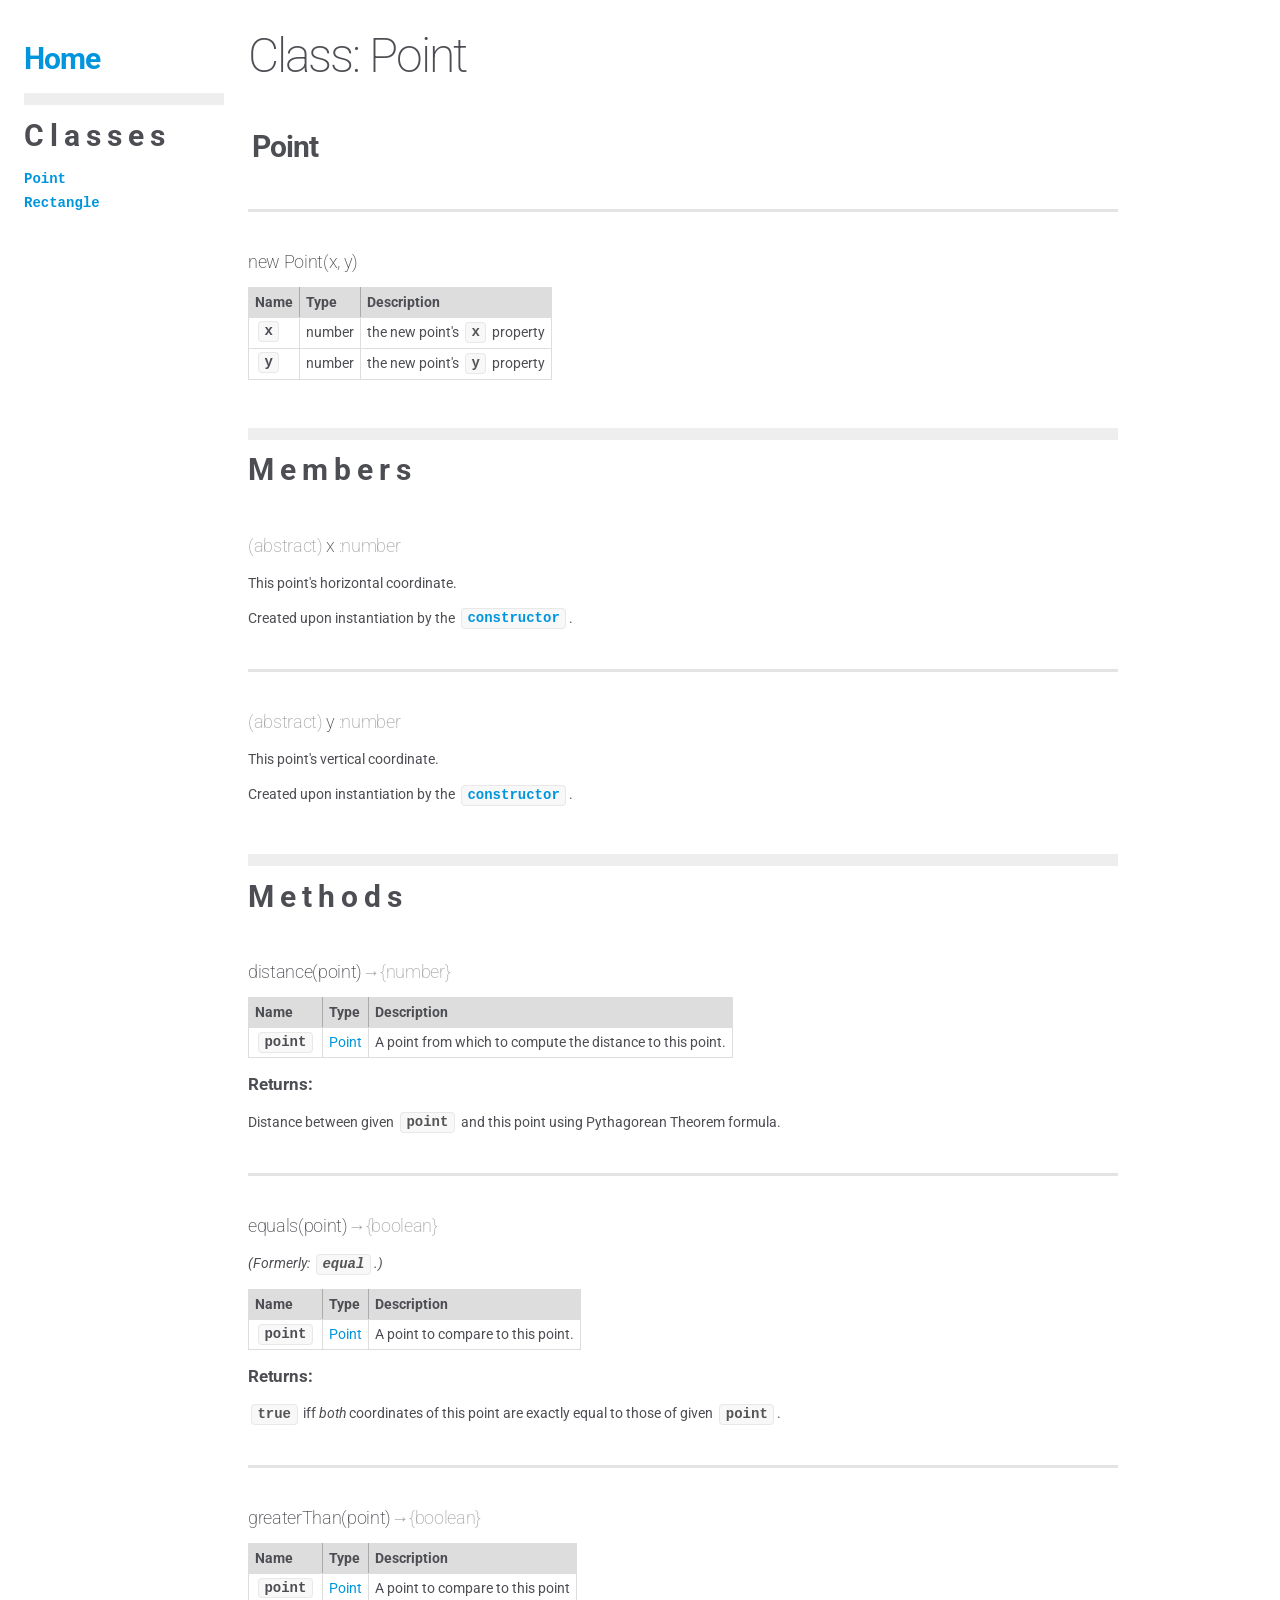
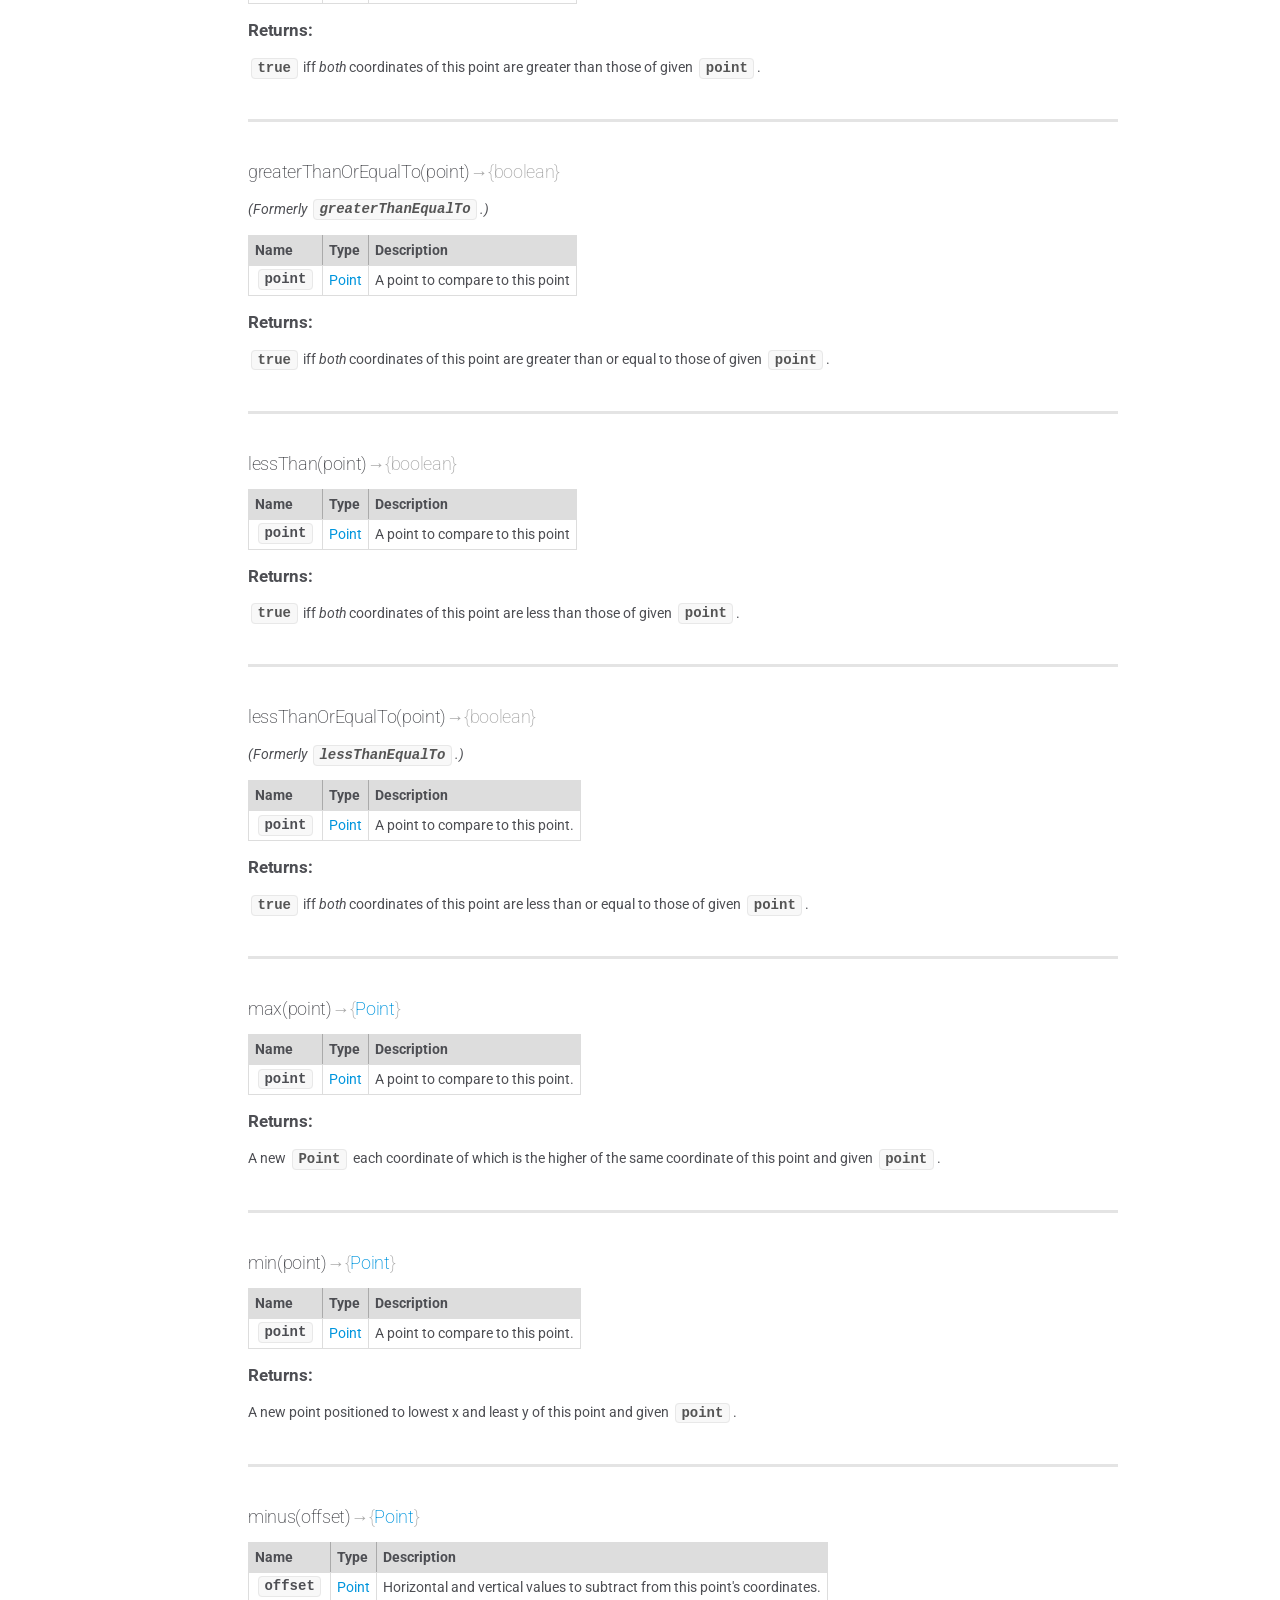
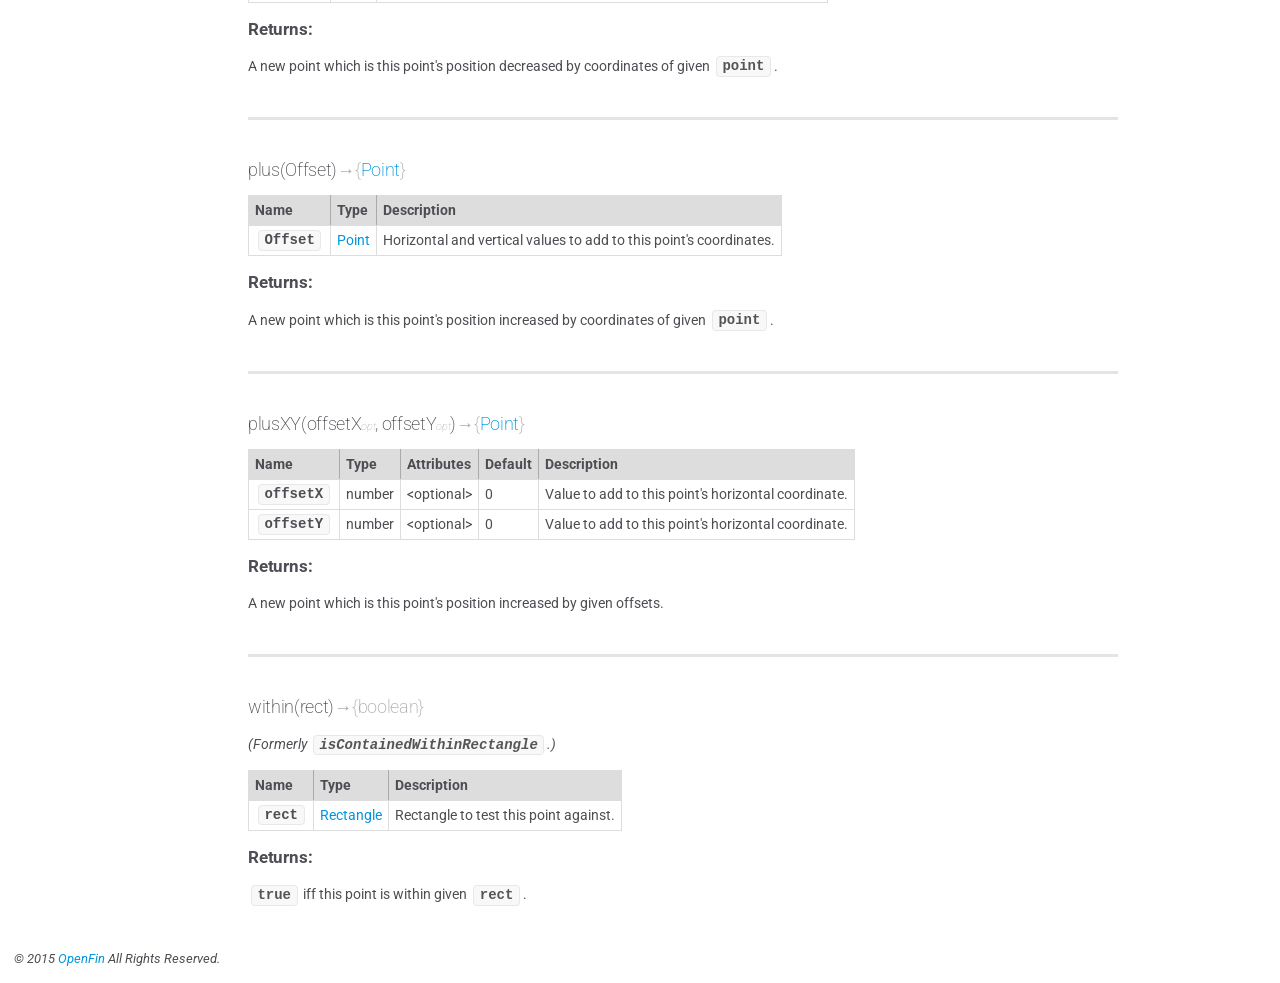
<file: Point.html>
<!DOCTYPE html>
<html lang="en">
<head>
    <meta charset="utf-8">
    <title>JSDoc: Class: Point</title>

    <script src="scripts/prettify/prettify.js"> </script>
    <script src="scripts/prettify/lang-css.js"> </script>
    <!--[if lt IE 9]>
      <script src="//html5shiv.googlecode.com/svn/trunk/html5.js"></script>
    <![endif]-->
    <link type="text/css" rel="stylesheet" href="styles/prettify-tomorrow.css">
    <link type="text/css" rel="stylesheet" href="styles/jsdoc-default.css">
</head>

<body>

<nav>
    <h2><a href="index.html">Home</a></h2><h3>Classes</h3><ul><li><a href="Point.html">Point</a></li><li><a href="Rectangle.html">Rectangle</a></li></ul>
</nav>
<div id="main">

    <h1 class="page-title">Class: Point</h1>

    




<section>

<header>
    
        <h2>
        Point
        </h2>
        
    
</header>

<article>
    <div class="container-overview">
    
        

    

    <h4 class="name" id="Point"><span class="type-signature"></span>new Point<span class="signature">(x, y)</span><span class="type-signature"></span></h4>

    











    <h5>Parameters:</h5>
    

<table class="params">
    <thead>
    <tr>
        
        <th>Name</th>
        

        <th>Type</th>

        

        

        <th class="last">Description</th>
    </tr>
    </thead>

    <tbody>
    

        <tr>
            
                <td class="name"><code>x</code></td>
            

            <td class="type">
            
                
<span class="param-type">number</span>


            
            </td>

            

            

            <td class="description last"><p>the new point's <code>x</code> property</p></td>
        </tr>

    

        <tr>
            
                <td class="name"><code>y</code></td>
            

            <td class="type">
            
                
<span class="param-type">number</span>


            
            </td>

            

            

            <td class="description last"><p>the new point's <code>y</code> property</p></td>
        </tr>

    
    </tbody>
</table>






<dl class="details">

    

    

    

    

    

    

    

    

    

    

    

    

    

    

    

    
</dl>
















    
    </div>

    

    

    

     

    

    
        <h3 class="subsection-title">Members</h3>

        
            
<h4 class="name" id="x"><span class="type-signature">(abstract) </span>x<span class="type-signature"> :number</span></h4>


<p class="summary"><p>This point's horizontal coordinate.</p></p>



<div class="description">
    <p>Created upon instantiation by the <a href="Point.html"><code>constructor</code></a>.</p>
</div>



    <h5>Type:</h5>
    <ul>
        <li>
            
<span class="param-type">number</span>


        </li>
    </ul>





<dl class="details">

    

    

    

    

    

    

    

    

    

    

    

    

    

    

    

    
</dl>






        
            
<h4 class="name" id="y"><span class="type-signature">(abstract) </span>y<span class="type-signature"> :number</span></h4>


<p class="summary"><p>This point's vertical coordinate.</p></p>



<div class="description">
    <p>Created upon instantiation by the <a href="Point.html"><code>constructor</code></a>.</p>
</div>



    <h5>Type:</h5>
    <ul>
        <li>
            
<span class="param-type">number</span>


        </li>
    </ul>





<dl class="details">

    

    

    

    

    

    

    

    

    

    

    

    

    

    

    

    
</dl>






        
    

    
        <h3 class="subsection-title">Methods</h3>

        
            

    

    <h4 class="name" id="distance"><span class="type-signature"></span>distance<span class="signature">(point)</span><span class="type-signature"> &rarr; {number}</span></h4>

    











    <h5>Parameters:</h5>
    

<table class="params">
    <thead>
    <tr>
        
        <th>Name</th>
        

        <th>Type</th>

        

        

        <th class="last">Description</th>
    </tr>
    </thead>

    <tbody>
    

        <tr>
            
                <td class="name"><code>point</code></td>
            

            <td class="type">
            
                
<span class="param-type"><a href="Point.html">Point</a></span>


            
            </td>

            

            

            <td class="description last"><p>A point from which to compute the distance to this point.</p></td>
        </tr>

    
    </tbody>
</table>






<dl class="details">

    

    

    

    

    

    

    

    

    

    

    

    

    

    

    

    
</dl>













<h5>Returns:</h5>

        
<div class="param-desc">
    <p>Distance between given <code>point</code> and this point using Pythagorean Theorem formula.</p>
</div>



<dl>
    <dt>
        Type
    </dt>
    <dd>
        
<span class="param-type">number</span>


    </dd>
</dl>

    



        
            

    

    <h4 class="name" id="equals"><span class="type-signature"></span>equals<span class="signature">(point)</span><span class="type-signature"> &rarr; {boolean}</span></h4>

    



<div class="description">
    <p><em>(Formerly: <code>equal</code>.)</em></p>
</div>









    <h5>Parameters:</h5>
    

<table class="params">
    <thead>
    <tr>
        
        <th>Name</th>
        

        <th>Type</th>

        

        

        <th class="last">Description</th>
    </tr>
    </thead>

    <tbody>
    

        <tr>
            
                <td class="name"><code>point</code></td>
            

            <td class="type">
            
                
<span class="param-type"><a href="Point.html">Point</a></span>


            
            </td>

            

            

            <td class="description last"><p>A point to compare to this point.</p></td>
        </tr>

    
    </tbody>
</table>






<dl class="details">

    

    

    

    

    

    

    

    

    

    

    

    

    

    

    

    
</dl>













<h5>Returns:</h5>

        
<div class="param-desc">
    <p><code>true</code> iff <em>both</em> coordinates of this point are exactly equal to those of given <code>point</code>.</p>
</div>



<dl>
    <dt>
        Type
    </dt>
    <dd>
        
<span class="param-type">boolean</span>


    </dd>
</dl>

    



        
            

    

    <h4 class="name" id="greaterThan"><span class="type-signature"></span>greaterThan<span class="signature">(point)</span><span class="type-signature"> &rarr; {boolean}</span></h4>

    











    <h5>Parameters:</h5>
    

<table class="params">
    <thead>
    <tr>
        
        <th>Name</th>
        

        <th>Type</th>

        

        

        <th class="last">Description</th>
    </tr>
    </thead>

    <tbody>
    

        <tr>
            
                <td class="name"><code>point</code></td>
            

            <td class="type">
            
                
<span class="param-type"><a href="Point.html">Point</a></span>


            
            </td>

            

            

            <td class="description last"><p>A point to compare to this point</p></td>
        </tr>

    
    </tbody>
</table>






<dl class="details">

    

    

    

    

    

    

    

    

    

    

    

    

    

    

    

    
</dl>













<h5>Returns:</h5>

        
<div class="param-desc">
    <p><code>true</code> iff <em>both</em> coordinates of this point are greater than those of given <code>point</code>.</p>
</div>



<dl>
    <dt>
        Type
    </dt>
    <dd>
        
<span class="param-type">boolean</span>


    </dd>
</dl>

    



        
            

    

    <h4 class="name" id="greaterThanOrEqualTo"><span class="type-signature"></span>greaterThanOrEqualTo<span class="signature">(point)</span><span class="type-signature"> &rarr; {boolean}</span></h4>

    



<div class="description">
    <p><em>(Formerly <code>greaterThanEqualTo</code>.)</em></p>
</div>









    <h5>Parameters:</h5>
    

<table class="params">
    <thead>
    <tr>
        
        <th>Name</th>
        

        <th>Type</th>

        

        

        <th class="last">Description</th>
    </tr>
    </thead>

    <tbody>
    

        <tr>
            
                <td class="name"><code>point</code></td>
            

            <td class="type">
            
                
<span class="param-type"><a href="Point.html">Point</a></span>


            
            </td>

            

            

            <td class="description last"><p>A point to compare to this point</p></td>
        </tr>

    
    </tbody>
</table>






<dl class="details">

    

    

    

    

    

    

    

    

    

    

    

    

    

    

    

    
</dl>













<h5>Returns:</h5>

        
<div class="param-desc">
    <p><code>true</code> iff <em>both</em> coordinates of this point are greater than or equal to those of given <code>point</code>.</p>
</div>



<dl>
    <dt>
        Type
    </dt>
    <dd>
        
<span class="param-type">boolean</span>


    </dd>
</dl>

    



        
            

    

    <h4 class="name" id="lessThan"><span class="type-signature"></span>lessThan<span class="signature">(point)</span><span class="type-signature"> &rarr; {boolean}</span></h4>

    











    <h5>Parameters:</h5>
    

<table class="params">
    <thead>
    <tr>
        
        <th>Name</th>
        

        <th>Type</th>

        

        

        <th class="last">Description</th>
    </tr>
    </thead>

    <tbody>
    

        <tr>
            
                <td class="name"><code>point</code></td>
            

            <td class="type">
            
                
<span class="param-type"><a href="Point.html">Point</a></span>


            
            </td>

            

            

            <td class="description last"><p>A point to compare to this point</p></td>
        </tr>

    
    </tbody>
</table>






<dl class="details">

    

    

    

    

    

    

    

    

    

    

    

    

    

    

    

    
</dl>













<h5>Returns:</h5>

        
<div class="param-desc">
    <p><code>true</code> iff <em>both</em> coordinates of this point are less than those of given <code>point</code>.</p>
</div>



<dl>
    <dt>
        Type
    </dt>
    <dd>
        
<span class="param-type">boolean</span>


    </dd>
</dl>

    



        
            

    

    <h4 class="name" id="lessThanOrEqualTo"><span class="type-signature"></span>lessThanOrEqualTo<span class="signature">(point)</span><span class="type-signature"> &rarr; {boolean}</span></h4>

    



<div class="description">
    <p><em>(Formerly <code>lessThanEqualTo</code>.)</em></p>
</div>









    <h5>Parameters:</h5>
    

<table class="params">
    <thead>
    <tr>
        
        <th>Name</th>
        

        <th>Type</th>

        

        

        <th class="last">Description</th>
    </tr>
    </thead>

    <tbody>
    

        <tr>
            
                <td class="name"><code>point</code></td>
            

            <td class="type">
            
                
<span class="param-type"><a href="Point.html">Point</a></span>


            
            </td>

            

            

            <td class="description last"><p>A point to compare to this point.</p></td>
        </tr>

    
    </tbody>
</table>






<dl class="details">

    

    

    

    

    

    

    

    

    

    

    

    

    

    

    

    
</dl>













<h5>Returns:</h5>

        
<div class="param-desc">
    <p><code>true</code> iff <em>both</em> coordinates of this point are less than or equal to those of given <code>point</code>.</p>
</div>



<dl>
    <dt>
        Type
    </dt>
    <dd>
        
<span class="param-type">boolean</span>


    </dd>
</dl>

    



        
            

    

    <h4 class="name" id="max"><span class="type-signature"></span>max<span class="signature">(point)</span><span class="type-signature"> &rarr; {<a href="Point.html">Point</a>}</span></h4>

    











    <h5>Parameters:</h5>
    

<table class="params">
    <thead>
    <tr>
        
        <th>Name</th>
        

        <th>Type</th>

        

        

        <th class="last">Description</th>
    </tr>
    </thead>

    <tbody>
    

        <tr>
            
                <td class="name"><code>point</code></td>
            

            <td class="type">
            
                
<span class="param-type"><a href="Point.html">Point</a></span>


            
            </td>

            

            

            <td class="description last"><p>A point to compare to this point.</p></td>
        </tr>

    
    </tbody>
</table>






<dl class="details">

    

    

    

    

    

    

    

    

    

    

    

    

    

    

    

    
</dl>













<h5>Returns:</h5>

        
<div class="param-desc">
    <p>A new <code>Point</code> each coordinate of which is the higher of the same coordinate of
this point and given <code>point</code>.</p>
</div>



<dl>
    <dt>
        Type
    </dt>
    <dd>
        
<span class="param-type"><a href="Point.html">Point</a></span>


    </dd>
</dl>

    



        
            

    

    <h4 class="name" id="min"><span class="type-signature"></span>min<span class="signature">(point)</span><span class="type-signature"> &rarr; {<a href="Point.html">Point</a>}</span></h4>

    











    <h5>Parameters:</h5>
    

<table class="params">
    <thead>
    <tr>
        
        <th>Name</th>
        

        <th>Type</th>

        

        

        <th class="last">Description</th>
    </tr>
    </thead>

    <tbody>
    

        <tr>
            
                <td class="name"><code>point</code></td>
            

            <td class="type">
            
                
<span class="param-type"><a href="Point.html">Point</a></span>


            
            </td>

            

            

            <td class="description last"><p>A point to compare to this point.</p></td>
        </tr>

    
    </tbody>
</table>






<dl class="details">

    

    

    

    

    

    

    

    

    

    

    

    

    

    

    

    
</dl>













<h5>Returns:</h5>

        
<div class="param-desc">
    <p>A new point positioned to lowest x and least y of this point and given <code>point</code>.</p>
</div>



<dl>
    <dt>
        Type
    </dt>
    <dd>
        
<span class="param-type"><a href="Point.html">Point</a></span>


    </dd>
</dl>

    



        
            

    

    <h4 class="name" id="minus"><span class="type-signature"></span>minus<span class="signature">(offset)</span><span class="type-signature"> &rarr; {<a href="Point.html">Point</a>}</span></h4>

    











    <h5>Parameters:</h5>
    

<table class="params">
    <thead>
    <tr>
        
        <th>Name</th>
        

        <th>Type</th>

        

        

        <th class="last">Description</th>
    </tr>
    </thead>

    <tbody>
    

        <tr>
            
                <td class="name"><code>offset</code></td>
            

            <td class="type">
            
                
<span class="param-type"><a href="Point.html">Point</a></span>


            
            </td>

            

            

            <td class="description last"><p>Horizontal and vertical values to subtract from this point's coordinates.</p></td>
        </tr>

    
    </tbody>
</table>






<dl class="details">

    

    

    

    

    

    

    

    

    

    

    

    

    

    

    

    
</dl>













<h5>Returns:</h5>

        
<div class="param-desc">
    <p>A new point which is this point's position decreased by coordinates of given <code>point</code>.</p>
</div>



<dl>
    <dt>
        Type
    </dt>
    <dd>
        
<span class="param-type"><a href="Point.html">Point</a></span>


    </dd>
</dl>

    



        
            

    

    <h4 class="name" id="plus"><span class="type-signature"></span>plus<span class="signature">(Offset)</span><span class="type-signature"> &rarr; {<a href="Point.html">Point</a>}</span></h4>

    











    <h5>Parameters:</h5>
    

<table class="params">
    <thead>
    <tr>
        
        <th>Name</th>
        

        <th>Type</th>

        

        

        <th class="last">Description</th>
    </tr>
    </thead>

    <tbody>
    

        <tr>
            
                <td class="name"><code>Offset</code></td>
            

            <td class="type">
            
                
<span class="param-type"><a href="Point.html">Point</a></span>


            
            </td>

            

            

            <td class="description last"><p>Horizontal and vertical values to add to this point's coordinates.</p></td>
        </tr>

    
    </tbody>
</table>






<dl class="details">

    

    

    

    

    

    

    

    

    

    

    

    

    

    

    

    
</dl>













<h5>Returns:</h5>

        
<div class="param-desc">
    <p>A new point which is this point's position increased by coordinates of given <code>point</code>.</p>
</div>



<dl>
    <dt>
        Type
    </dt>
    <dd>
        
<span class="param-type"><a href="Point.html">Point</a></span>


    </dd>
</dl>

    



        
            

    

    <h4 class="name" id="plusXY"><span class="type-signature"></span>plusXY<span class="signature">(offsetX<span class="signature-attributes">opt</span>, offsetY<span class="signature-attributes">opt</span>)</span><span class="type-signature"> &rarr; {<a href="Point.html">Point</a>}</span></h4>

    











    <h5>Parameters:</h5>
    

<table class="params">
    <thead>
    <tr>
        
        <th>Name</th>
        

        <th>Type</th>

        
        <th>Attributes</th>
        

        
        <th>Default</th>
        

        <th class="last">Description</th>
    </tr>
    </thead>

    <tbody>
    

        <tr>
            
                <td class="name"><code>offsetX</code></td>
            

            <td class="type">
            
                
<span class="param-type">number</span>


            
            </td>

            
                <td class="attributes">
                
                    &lt;optional><br>
                

                

                
                </td>
            

            
                <td class="default">
                
                    0
                
                </td>
            

            <td class="description last"><p>Value to add to this point's horizontal coordinate.</p></td>
        </tr>

    

        <tr>
            
                <td class="name"><code>offsetY</code></td>
            

            <td class="type">
            
                
<span class="param-type">number</span>


            
            </td>

            
                <td class="attributes">
                
                    &lt;optional><br>
                

                

                
                </td>
            

            
                <td class="default">
                
                    0
                
                </td>
            

            <td class="description last"><p>Value to add to this point's horizontal coordinate.</p></td>
        </tr>

    
    </tbody>
</table>






<dl class="details">

    

    

    

    

    

    

    

    

    

    

    

    

    

    

    

    
</dl>













<h5>Returns:</h5>

        
<div class="param-desc">
    <p>A new point which is this point's position increased by given offsets.</p>
</div>



<dl>
    <dt>
        Type
    </dt>
    <dd>
        
<span class="param-type"><a href="Point.html">Point</a></span>


    </dd>
</dl>

    



        
            

    

    <h4 class="name" id="within"><span class="type-signature"></span>within<span class="signature">(rect)</span><span class="type-signature"> &rarr; {boolean}</span></h4>

    



<div class="description">
    <p><em>(Formerly <code>isContainedWithinRectangle</code>.)</em></p>
</div>









    <h5>Parameters:</h5>
    

<table class="params">
    <thead>
    <tr>
        
        <th>Name</th>
        

        <th>Type</th>

        

        

        <th class="last">Description</th>
    </tr>
    </thead>

    <tbody>
    

        <tr>
            
                <td class="name"><code>rect</code></td>
            

            <td class="type">
            
                
<span class="param-type"><a href="Rectangle.html">Rectangle</a></span>


            
            </td>

            

            

            <td class="description last"><p>Rectangle to test this point against.</p></td>
        </tr>

    
    </tbody>
</table>






<dl class="details">

    

    

    

    

    

    

    

    

    

    

    

    

    

    

    

    
</dl>













<h5>Returns:</h5>

        
<div class="param-desc">
    <p><code>true</code> iff this point is within given <code>rect</code>.</p>
</div>



<dl>
    <dt>
        Type
    </dt>
    <dd>
        
<span class="param-type">boolean</span>


    </dd>
</dl>

    



        
    

    

    
</article>

</section>




</div>

<br class="clear">

<footer>
    © 2015 <a href="http://www.openfin.co" target="_blank">OpenFin</a> All Rights Reserved.
</footer>

<script> prettyPrint(); </script>
<script src="scripts/linenumber.js"> </script>
</body>
</html>
</file>
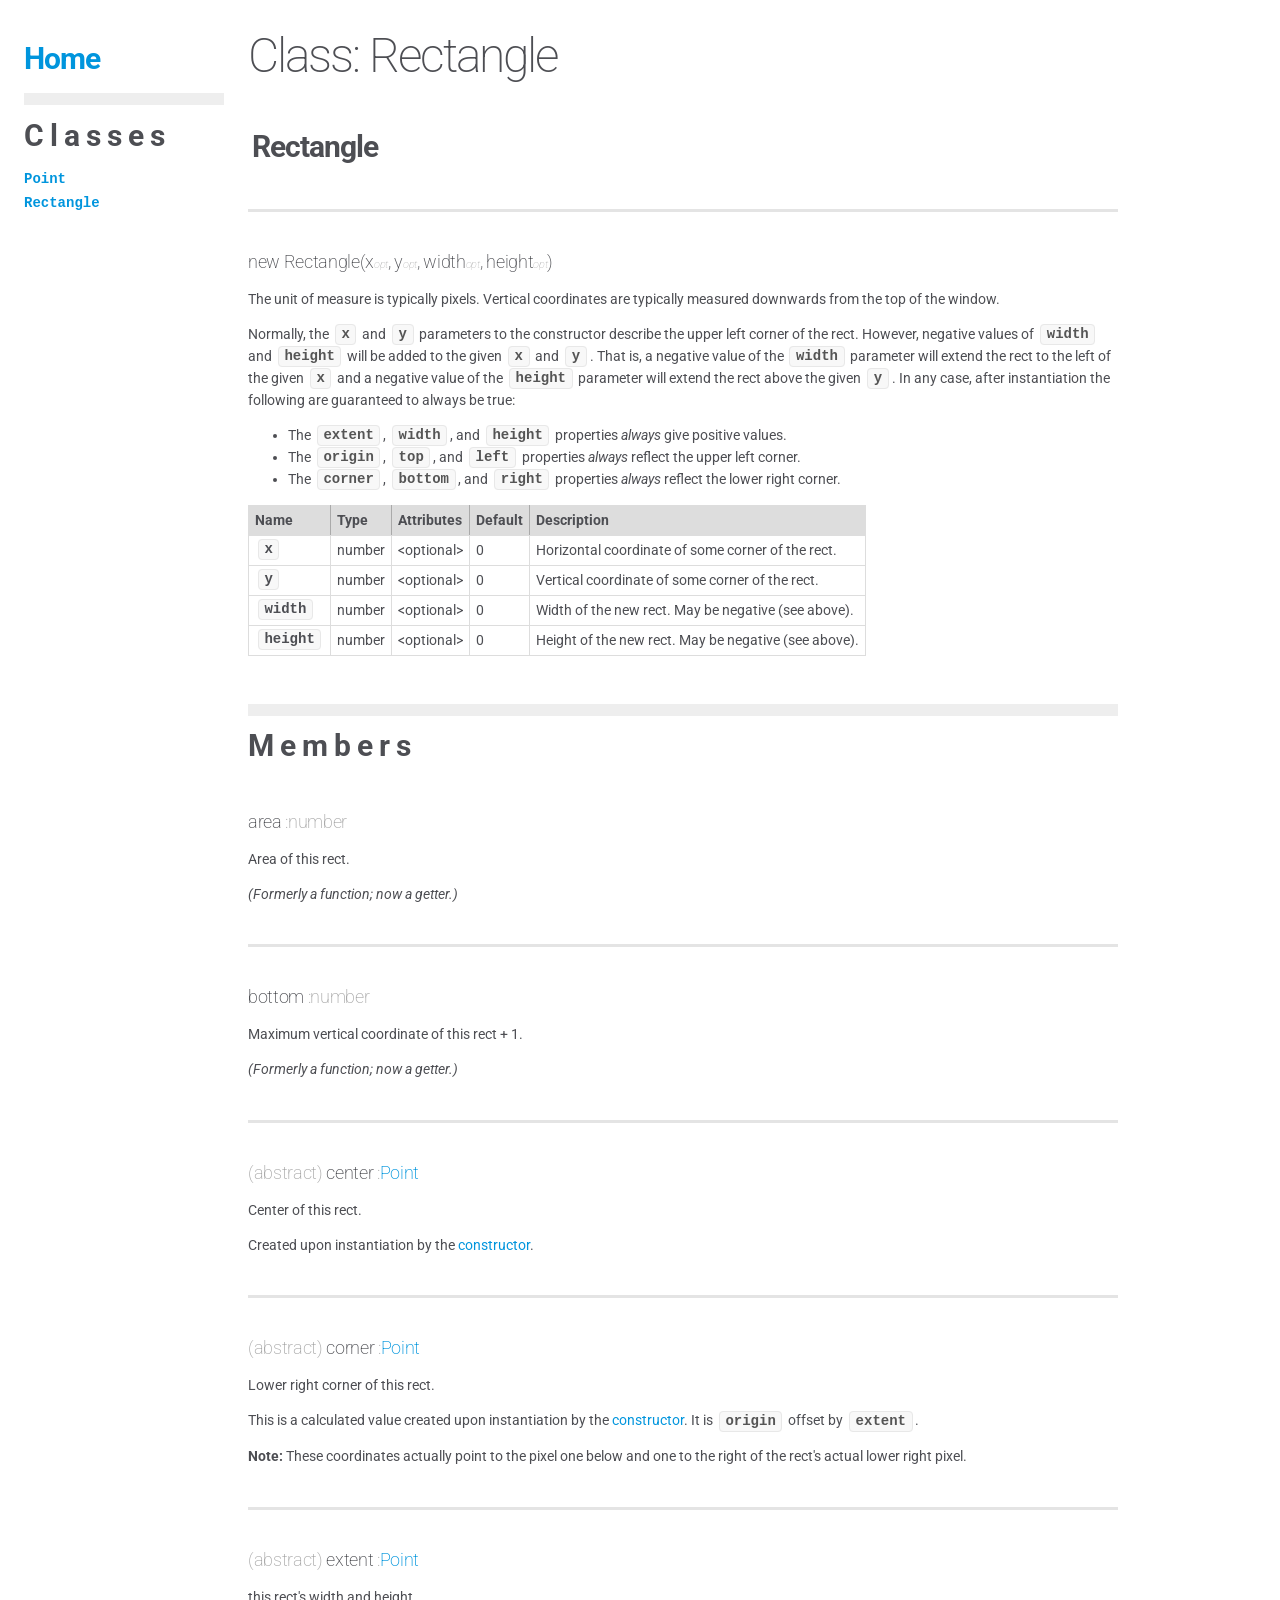
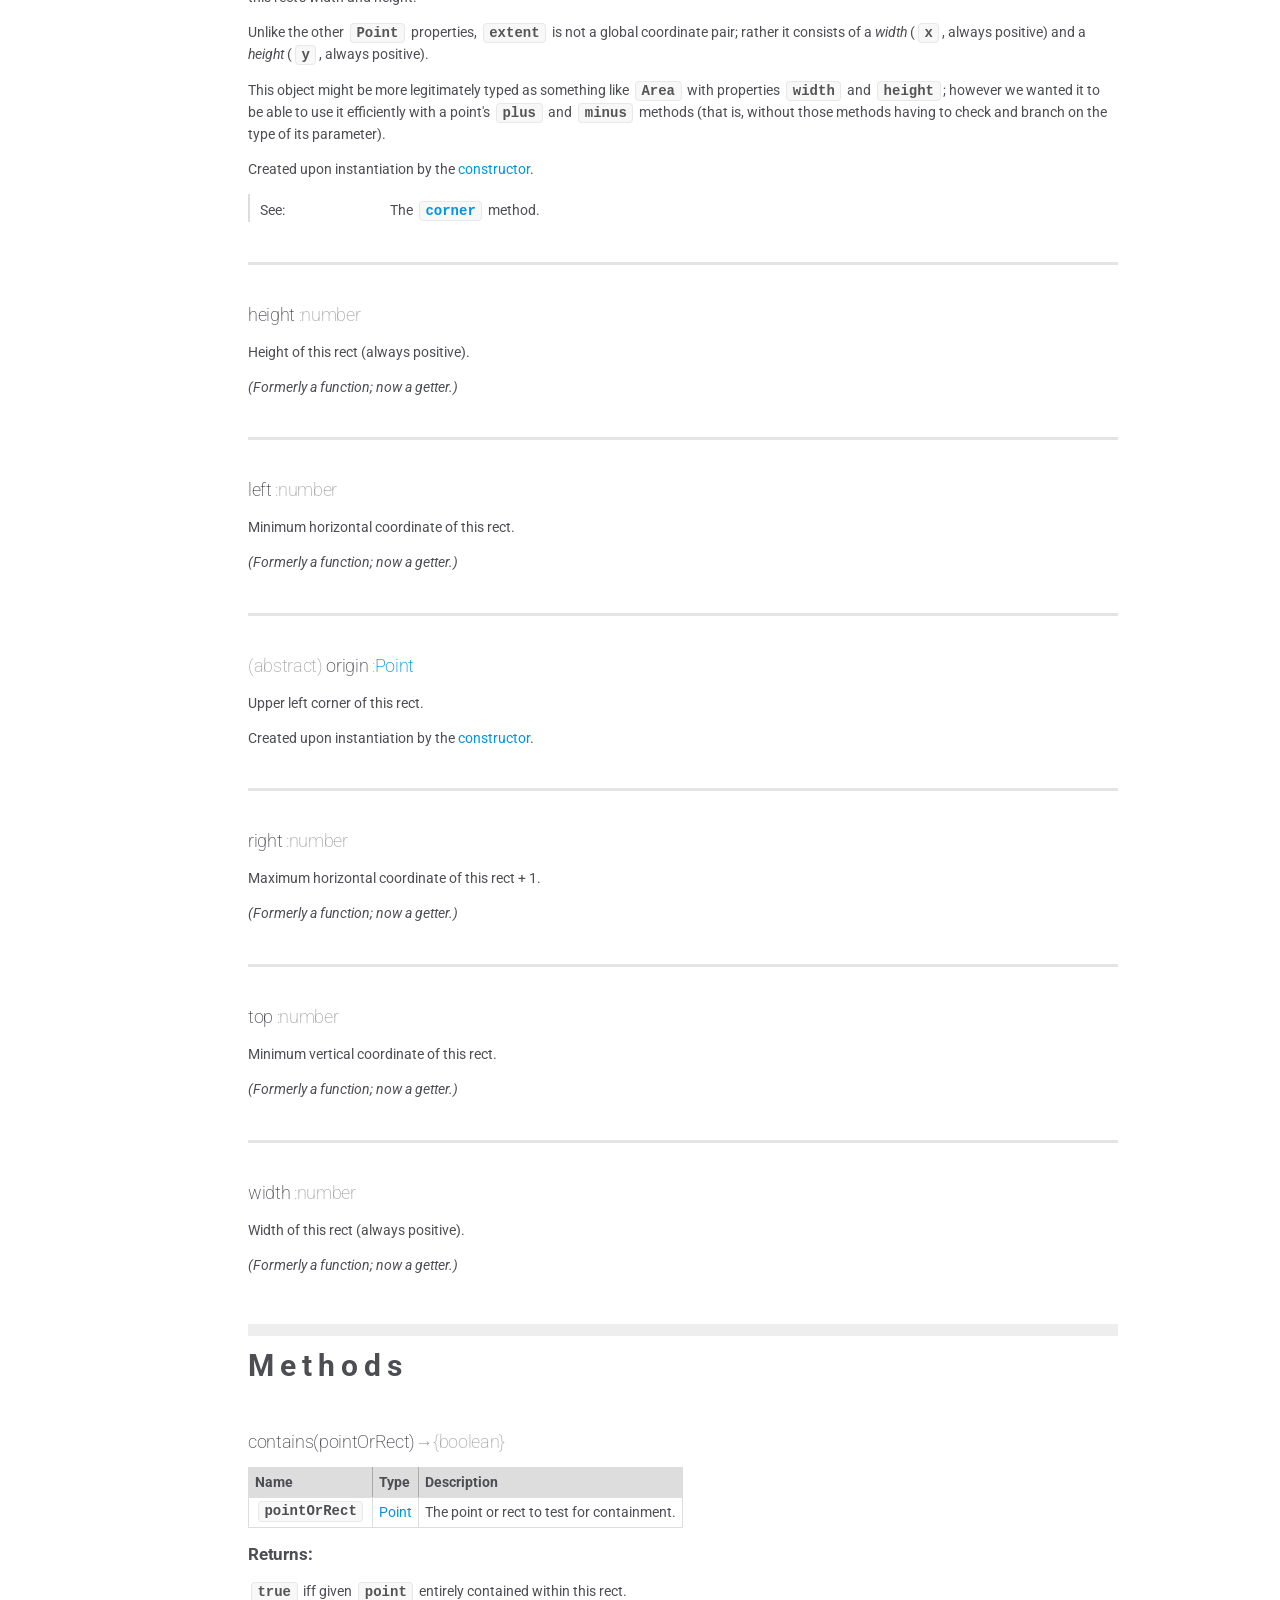
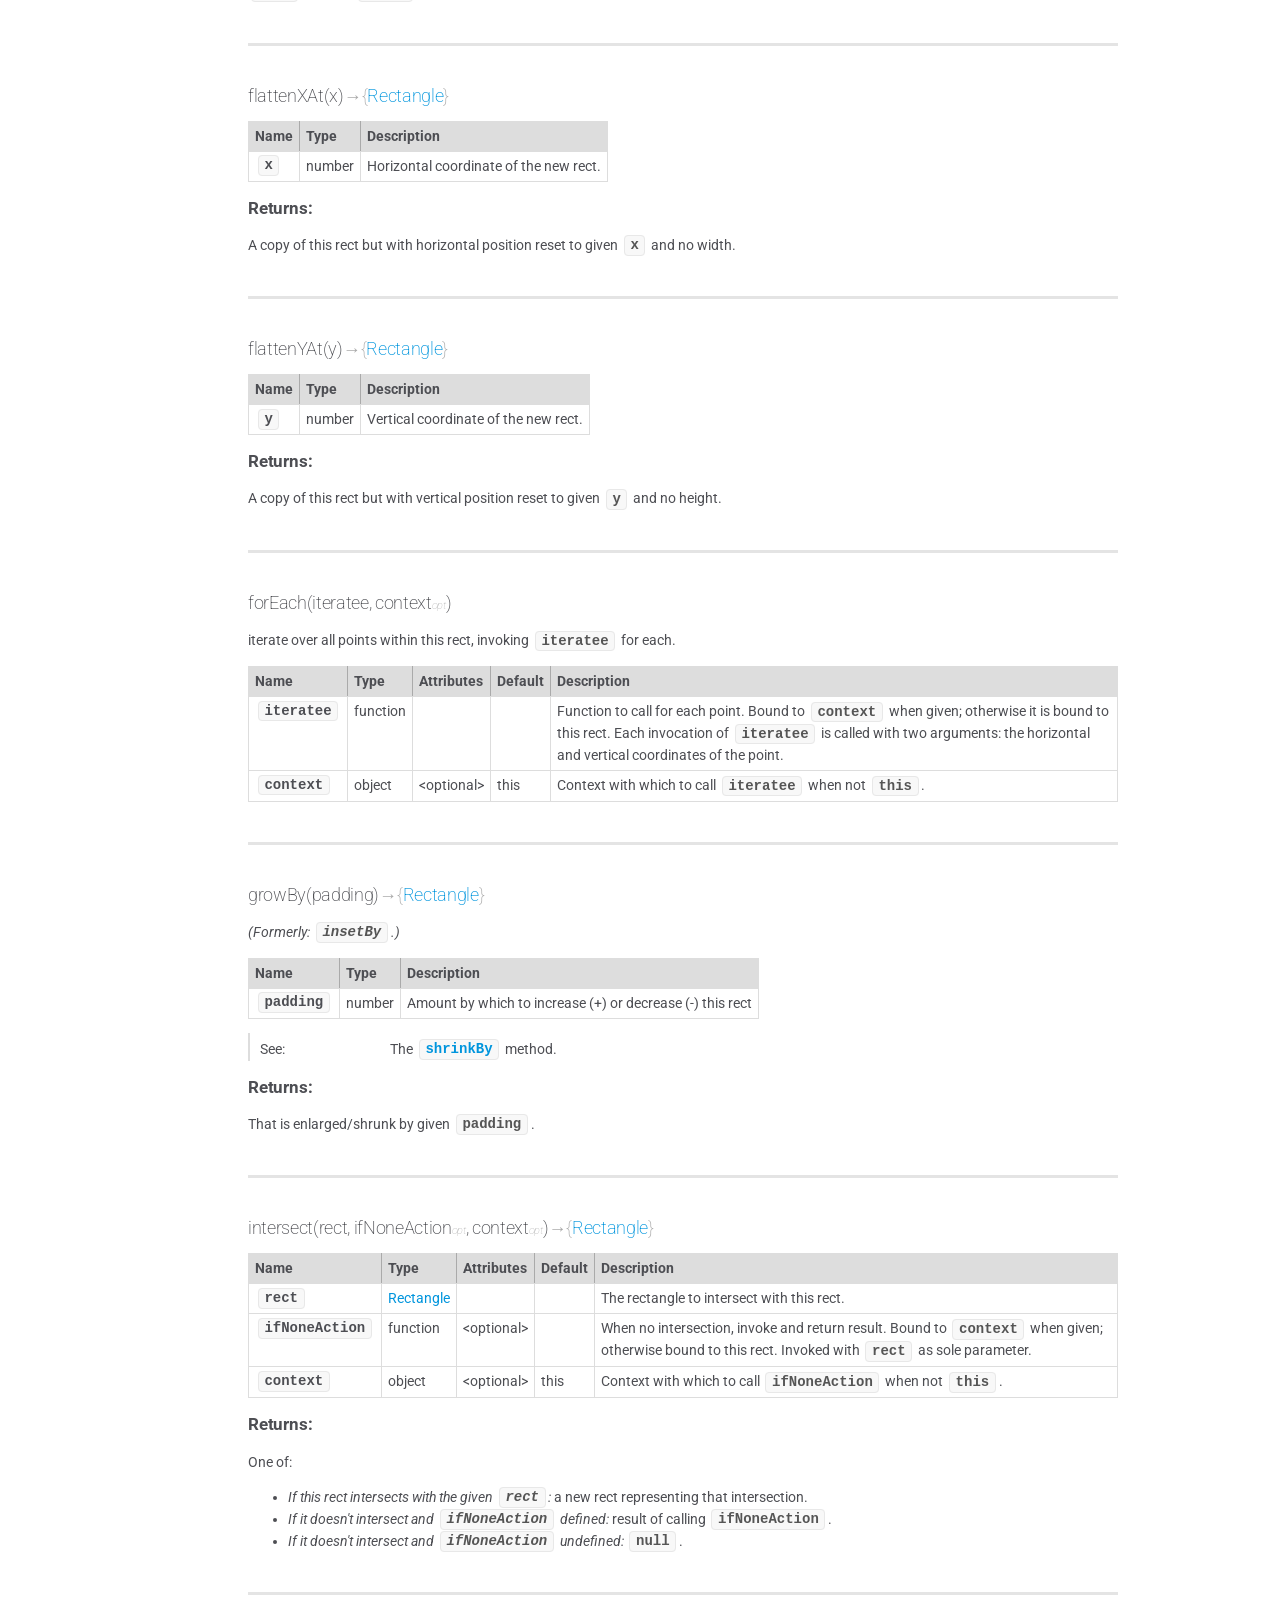
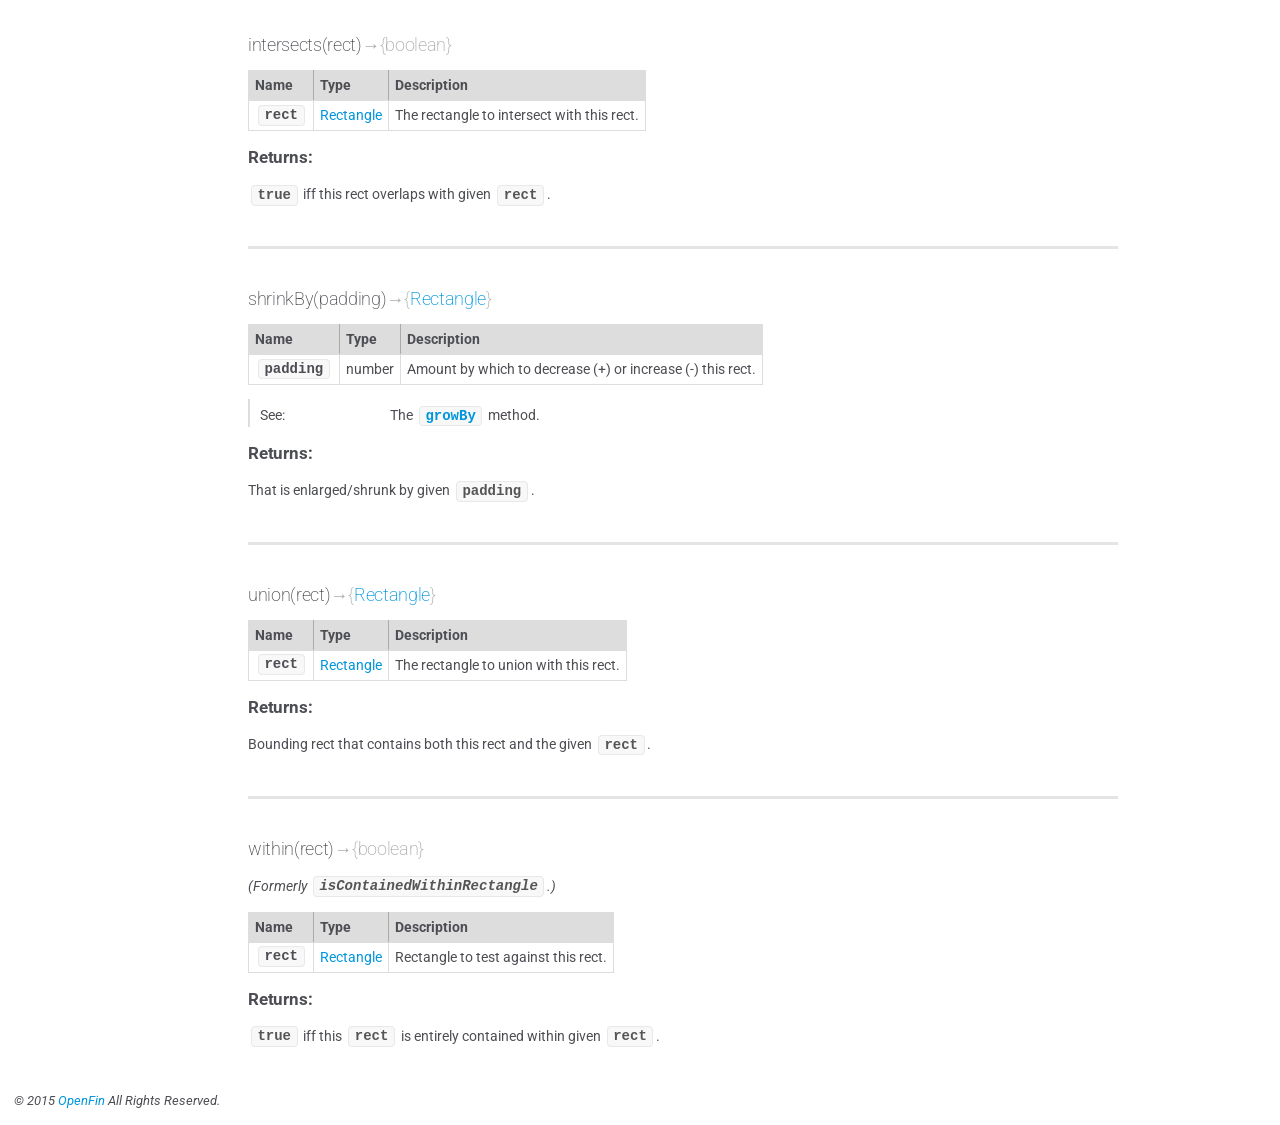
<file: Rectangle.html>
<!DOCTYPE html>
<html lang="en">
<head>
    <meta charset="utf-8">
    <title>JSDoc: Class: Rectangle</title>

    <script src="scripts/prettify/prettify.js"> </script>
    <script src="scripts/prettify/lang-css.js"> </script>
    <!--[if lt IE 9]>
      <script src="//html5shiv.googlecode.com/svn/trunk/html5.js"></script>
    <![endif]-->
    <link type="text/css" rel="stylesheet" href="styles/prettify-tomorrow.css">
    <link type="text/css" rel="stylesheet" href="styles/jsdoc-default.css">
</head>

<body>

<nav>
    <h2><a href="index.html">Home</a></h2><h3>Classes</h3><ul><li><a href="Point.html">Point</a></li><li><a href="Rectangle.html">Rectangle</a></li></ul>
</nav>
<div id="main">

    <h1 class="page-title">Class: Rectangle</h1>

    




<section>

<header>
    
        <h2>
        Rectangle
        </h2>
        
    
</header>

<article>
    <div class="container-overview">
    
        

    

    <h4 class="name" id="Rectangle"><span class="type-signature"></span>new Rectangle<span class="signature">(x<span class="signature-attributes">opt</span>, y<span class="signature-attributes">opt</span>, width<span class="signature-attributes">opt</span>, height<span class="signature-attributes">opt</span>)</span><span class="type-signature"></span></h4>

    



<div class="description">
    <p>The unit of measure is typically pixels.
Vertical coordinates are typically measured downwards from the top of the window.</p>
<p>Normally, the <code>x</code> and <code>y</code> parameters to the constructor describe the upper left corner of the rect.
However, negative values of <code>width</code> and <code>height</code> will be added to the given <code>x</code> and <code>y</code>. That is,
a negative value of the <code>width</code> parameter will extend the rect to the left of the given <code>x</code> and
a negative value of the <code>height</code> parameter will extend the rect above the given <code>y</code>.
In any case, after instantiation the following are guaranteed to always be true:</p>
<ul>
<li>The <code>extent</code>, <code>width</code>, and <code>height</code> properties <em>always</em> give positive values.</li>
<li>The <code>origin</code>, <code>top</code>, and <code>left</code> properties <em>always</em> reflect the upper left corner.</li>
<li>The <code>corner</code>, <code>bottom</code>, and <code>right</code> properties <em>always</em> reflect the lower right corner.</li>
</ul>
</div>









    <h5>Parameters:</h5>
    

<table class="params">
    <thead>
    <tr>
        
        <th>Name</th>
        

        <th>Type</th>

        
        <th>Attributes</th>
        

        
        <th>Default</th>
        

        <th class="last">Description</th>
    </tr>
    </thead>

    <tbody>
    

        <tr>
            
                <td class="name"><code>x</code></td>
            

            <td class="type">
            
                
<span class="param-type">number</span>


            
            </td>

            
                <td class="attributes">
                
                    &lt;optional><br>
                

                

                
                </td>
            

            
                <td class="default">
                
                    0
                
                </td>
            

            <td class="description last"><p>Horizontal coordinate of some corner of the rect.</p></td>
        </tr>

    

        <tr>
            
                <td class="name"><code>y</code></td>
            

            <td class="type">
            
                
<span class="param-type">number</span>


            
            </td>

            
                <td class="attributes">
                
                    &lt;optional><br>
                

                

                
                </td>
            

            
                <td class="default">
                
                    0
                
                </td>
            

            <td class="description last"><p>Vertical coordinate of some corner of the rect.</p></td>
        </tr>

    

        <tr>
            
                <td class="name"><code>width</code></td>
            

            <td class="type">
            
                
<span class="param-type">number</span>


            
            </td>

            
                <td class="attributes">
                
                    &lt;optional><br>
                

                

                
                </td>
            

            
                <td class="default">
                
                    0
                
                </td>
            

            <td class="description last"><p>Width of the new rect. May be negative (see above).</p></td>
        </tr>

    

        <tr>
            
                <td class="name"><code>height</code></td>
            

            <td class="type">
            
                
<span class="param-type">number</span>


            
            </td>

            
                <td class="attributes">
                
                    &lt;optional><br>
                

                

                
                </td>
            

            
                <td class="default">
                
                    0
                
                </td>
            

            <td class="description last"><p>Height of the new rect. May be negative (see above).</p></td>
        </tr>

    
    </tbody>
</table>






<dl class="details">

    

    

    

    

    

    

    

    

    

    

    

    

    

    

    

    
</dl>
















    
    </div>

    

    

    

     

    

    
        <h3 class="subsection-title">Members</h3>

        
            
<h4 class="name" id="area"><span class="type-signature"></span>area<span class="type-signature"> :number</span></h4>


<p class="summary"><p>Area of this rect.</p></p>



<div class="description">
    <p><em>(Formerly a function; now a getter.)</em></p>
</div>



    <h5>Type:</h5>
    <ul>
        <li>
            
<span class="param-type">number</span>


        </li>
    </ul>





<dl class="details">

    

    

    

    

    

    

    

    

    

    

    

    

    

    

    

    
</dl>






        
            
<h4 class="name" id="bottom"><span class="type-signature"></span>bottom<span class="type-signature"> :number</span></h4>


<p class="summary"><p>Maximum vertical coordinate of this rect + 1.</p></p>



<div class="description">
    <p><em>(Formerly a function; now a getter.)</em></p>
</div>



    <h5>Type:</h5>
    <ul>
        <li>
            
<span class="param-type">number</span>


        </li>
    </ul>





<dl class="details">

    

    

    

    

    

    

    

    

    

    

    

    

    

    

    

    
</dl>






        
            
<h4 class="name" id="center"><span class="type-signature">(abstract) </span>center<span class="type-signature"> :<a href="Point.html">Point</a></span></h4>


<p class="summary"><p>Center of this rect.</p></p>



<div class="description">
    <p>Created upon instantiation by the <a href="Rectangle.html">constructor</a>.</p>
</div>



    <h5>Type:</h5>
    <ul>
        <li>
            
<span class="param-type"><a href="Point.html">Point</a></span>


        </li>
    </ul>





<dl class="details">

    

    

    

    

    

    

    

    

    

    

    

    

    

    

    

    
</dl>






        
            
<h4 class="name" id="corner"><span class="type-signature">(abstract) </span>corner<span class="type-signature"> :<a href="Point.html">Point</a></span></h4>


<p class="summary"><p>Lower right corner of this rect.</p></p>



<div class="description">
    <p>This is a calculated value created upon instantiation by the <a href="Rectangle.html">constructor</a>. It is <code>origin</code> offset by <code>extent</code>.</p>
<p><strong>Note:</strong> These coordinates actually point to the pixel one below and one to the right of the rect's actual lower right pixel.</p>
</div>



    <h5>Type:</h5>
    <ul>
        <li>
            
<span class="param-type"><a href="Point.html">Point</a></span>


        </li>
    </ul>





<dl class="details">

    

    

    

    

    

    

    

    

    

    

    

    

    

    

    

    
</dl>






        
            
<h4 class="name" id="extent"><span class="type-signature">(abstract) </span>extent<span class="type-signature"> :<a href="Point.html">Point</a></span></h4>


<p class="summary"><p>this rect's width and height.</p></p>



<div class="description">
    <p>Unlike the other <code>Point</code> properties, <code>extent</code> is not a global coordinate pair; rather it consists of a <em>width</em> (<code>x</code>, always positive) and a <em>height</em> (<code>y</code>, always positive).</p>
<p>This object might be more legitimately typed as something like <code>Area</code> with properties <code>width</code> and <code>height</code>; however we wanted it to be able to use it efficiently with a point's <code>plus</code> and <code>minus</code> methods (that is, without those methods having to check and branch on the type of its parameter).</p>
<p>Created upon instantiation by the <a href="Rectangle.html">constructor</a>.</p>
</div>



    <h5>Type:</h5>
    <ul>
        <li>
            
<span class="param-type"><a href="Point.html">Point</a></span>


        </li>
    </ul>





<dl class="details">

    

    

    

    

    

    

    

    

    

    

    

    

    

    

    
    <dt class="tag-see">See:</dt>
    <dd class="tag-see">
        <ul>
            <li>The <a href="Rectangle.html#corner"><code>corner</code></a> method.</li>
        </ul>
    </dd>
    

    
</dl>






        
            
<h4 class="name" id="height"><span class="type-signature"></span>height<span class="type-signature"> :number</span></h4>


<p class="summary"><p>Height of this rect (always positive).</p></p>



<div class="description">
    <p><em>(Formerly a function; now a getter.)</em></p>
</div>



    <h5>Type:</h5>
    <ul>
        <li>
            
<span class="param-type">number</span>


        </li>
    </ul>





<dl class="details">

    

    

    

    

    

    

    

    

    

    

    

    

    

    

    

    
</dl>






        
            
<h4 class="name" id="left"><span class="type-signature"></span>left<span class="type-signature"> :number</span></h4>


<p class="summary"><p>Minimum horizontal coordinate of this rect.</p></p>



<div class="description">
    <p><em>(Formerly a function; now a getter.)</em></p>
</div>



    <h5>Type:</h5>
    <ul>
        <li>
            
<span class="param-type">number</span>


        </li>
    </ul>





<dl class="details">

    

    

    

    

    

    

    

    

    

    

    

    

    

    

    

    
</dl>






        
            
<h4 class="name" id="origin"><span class="type-signature">(abstract) </span>origin<span class="type-signature"> :<a href="Point.html">Point</a></span></h4>


<p class="summary"><p>Upper left corner of this rect.</p></p>



<div class="description">
    <p>Created upon instantiation by the <a href="Rectangle.html">constructor</a>.</p>
</div>



    <h5>Type:</h5>
    <ul>
        <li>
            
<span class="param-type"><a href="Point.html">Point</a></span>


        </li>
    </ul>





<dl class="details">

    

    

    

    

    

    

    

    

    

    

    

    

    

    

    

    
</dl>






        
            
<h4 class="name" id="right"><span class="type-signature"></span>right<span class="type-signature"> :number</span></h4>


<p class="summary"><p>Maximum horizontal coordinate of this rect + 1.</p></p>



<div class="description">
    <p><em>(Formerly a function; now a getter.)</em></p>
</div>



    <h5>Type:</h5>
    <ul>
        <li>
            
<span class="param-type">number</span>


        </li>
    </ul>





<dl class="details">

    

    

    

    

    

    

    

    

    

    

    

    

    

    

    

    
</dl>






        
            
<h4 class="name" id="top"><span class="type-signature"></span>top<span class="type-signature"> :number</span></h4>


<p class="summary"><p>Minimum vertical coordinate of this rect.</p></p>



<div class="description">
    <p><em>(Formerly a function; now a getter.)</em></p>
</div>



    <h5>Type:</h5>
    <ul>
        <li>
            
<span class="param-type">number</span>


        </li>
    </ul>





<dl class="details">

    

    

    

    

    

    

    

    

    

    

    

    

    

    

    

    
</dl>






        
            
<h4 class="name" id="width"><span class="type-signature"></span>width<span class="type-signature"> :number</span></h4>


<p class="summary"><p>Width of this rect (always positive).</p></p>



<div class="description">
    <p><em>(Formerly a function; now a getter.)</em></p>
</div>



    <h5>Type:</h5>
    <ul>
        <li>
            
<span class="param-type">number</span>


        </li>
    </ul>





<dl class="details">

    

    

    

    

    

    

    

    

    

    

    

    

    

    

    

    
</dl>






        
    

    
        <h3 class="subsection-title">Methods</h3>

        
            

    

    <h4 class="name" id="contains"><span class="type-signature"></span>contains<span class="signature">(pointOrRect)</span><span class="type-signature"> &rarr; {boolean}</span></h4>

    











    <h5>Parameters:</h5>
    

<table class="params">
    <thead>
    <tr>
        
        <th>Name</th>
        

        <th>Type</th>

        

        

        <th class="last">Description</th>
    </tr>
    </thead>

    <tbody>
    

        <tr>
            
                <td class="name"><code>pointOrRect</code></td>
            

            <td class="type">
            
                
<span class="param-type"><a href="Point.html">Point</a></span>


            
            </td>

            

            

            <td class="description last"><p>The point or rect to test for containment.</p></td>
        </tr>

    
    </tbody>
</table>






<dl class="details">

    

    

    

    

    

    

    

    

    

    

    

    

    

    

    

    
</dl>













<h5>Returns:</h5>

        
<div class="param-desc">
    <p><code>true</code> iff given <code>point</code> entirely contained within this rect.</p>
</div>



<dl>
    <dt>
        Type
    </dt>
    <dd>
        
<span class="param-type">boolean</span>


    </dd>
</dl>

    



        
            

    

    <h4 class="name" id="flattenXAt"><span class="type-signature"></span>flattenXAt<span class="signature">(x)</span><span class="type-signature"> &rarr; {<a href="Rectangle.html">Rectangle</a>}</span></h4>

    











    <h5>Parameters:</h5>
    

<table class="params">
    <thead>
    <tr>
        
        <th>Name</th>
        

        <th>Type</th>

        

        

        <th class="last">Description</th>
    </tr>
    </thead>

    <tbody>
    

        <tr>
            
                <td class="name"><code>x</code></td>
            

            <td class="type">
            
                
<span class="param-type">number</span>


            
            </td>

            

            

            <td class="description last"><p>Horizontal coordinate of the new rect.</p></td>
        </tr>

    
    </tbody>
</table>






<dl class="details">

    

    

    

    

    

    

    

    

    

    

    

    

    

    

    

    
</dl>













<h5>Returns:</h5>

        
<div class="param-desc">
    <p>A copy of this rect but with horizontal position reset to given <code>x</code> and no width.</p>
</div>



<dl>
    <dt>
        Type
    </dt>
    <dd>
        
<span class="param-type"><a href="Rectangle.html">Rectangle</a></span>


    </dd>
</dl>

    



        
            

    

    <h4 class="name" id="flattenYAt"><span class="type-signature"></span>flattenYAt<span class="signature">(y)</span><span class="type-signature"> &rarr; {<a href="Rectangle.html">Rectangle</a>}</span></h4>

    











    <h5>Parameters:</h5>
    

<table class="params">
    <thead>
    <tr>
        
        <th>Name</th>
        

        <th>Type</th>

        

        

        <th class="last">Description</th>
    </tr>
    </thead>

    <tbody>
    

        <tr>
            
                <td class="name"><code>y</code></td>
            

            <td class="type">
            
                
<span class="param-type">number</span>


            
            </td>

            

            

            <td class="description last"><p>Vertical coordinate of the new rect.</p></td>
        </tr>

    
    </tbody>
</table>






<dl class="details">

    

    

    

    

    

    

    

    

    

    

    

    

    

    

    

    
</dl>













<h5>Returns:</h5>

        
<div class="param-desc">
    <p>A copy of this rect but with vertical position reset to given <code>y</code> and no height.</p>
</div>



<dl>
    <dt>
        Type
    </dt>
    <dd>
        
<span class="param-type"><a href="Rectangle.html">Rectangle</a></span>


    </dd>
</dl>

    



        
            

    

    <h4 class="name" id="forEach"><span class="type-signature"></span>forEach<span class="signature">(iteratee, context<span class="signature-attributes">opt</span>)</span><span class="type-signature"></span></h4>

    



<div class="description">
    <p>iterate over all points within this rect, invoking <code>iteratee</code> for each.</p>
</div>









    <h5>Parameters:</h5>
    

<table class="params">
    <thead>
    <tr>
        
        <th>Name</th>
        

        <th>Type</th>

        
        <th>Attributes</th>
        

        
        <th>Default</th>
        

        <th class="last">Description</th>
    </tr>
    </thead>

    <tbody>
    

        <tr>
            
                <td class="name"><code>iteratee</code></td>
            

            <td class="type">
            
                
<span class="param-type">function</span>


            
            </td>

            
                <td class="attributes">
                

                

                
                </td>
            

            
                <td class="default">
                
                </td>
            

            <td class="description last"><p>Function to call for each point.
Bound to <code>context</code> when given; otherwise it is bound to this rect.
Each invocation of <code>iteratee</code> is called with two arguments:
the horizontal and vertical coordinates of the point.</p></td>
        </tr>

    

        <tr>
            
                <td class="name"><code>context</code></td>
            

            <td class="type">
            
                
<span class="param-type">object</span>


            
            </td>

            
                <td class="attributes">
                
                    &lt;optional><br>
                

                

                
                </td>
            

            
                <td class="default">
                
                    this
                
                </td>
            

            <td class="description last"><p>Context with which to call <code>iteratee</code> when not <code>this</code>.</p></td>
        </tr>

    
    </tbody>
</table>






<dl class="details">

    

    

    

    

    

    

    

    

    

    

    

    

    

    

    

    
</dl>
















        
            

    

    <h4 class="name" id="growBy"><span class="type-signature"></span>growBy<span class="signature">(padding)</span><span class="type-signature"> &rarr; {<a href="Rectangle.html">Rectangle</a>}</span></h4>

    



<div class="description">
    <p><em>(Formerly: <code>insetBy</code>.)</em></p>
</div>









    <h5>Parameters:</h5>
    

<table class="params">
    <thead>
    <tr>
        
        <th>Name</th>
        

        <th>Type</th>

        

        

        <th class="last">Description</th>
    </tr>
    </thead>

    <tbody>
    

        <tr>
            
                <td class="name"><code>padding</code></td>
            

            <td class="type">
            
                
<span class="param-type">number</span>


            
            </td>

            

            

            <td class="description last"><p>Amount by which to increase (+) or decrease (-) this rect</p></td>
        </tr>

    
    </tbody>
</table>






<dl class="details">

    

    

    

    

    

    

    

    

    

    

    

    

    

    

    
    <dt class="tag-see">See:</dt>
    <dd class="tag-see">
        <ul>
            <li>The <a href="Rectangle.html#shrinkBy"><code>shrinkBy</code></a> method.</li>
        </ul>
    </dd>
    

    
</dl>













<h5>Returns:</h5>

        
<div class="param-desc">
    <p>That is enlarged/shrunk by given <code>padding</code>.</p>
</div>



<dl>
    <dt>
        Type
    </dt>
    <dd>
        
<span class="param-type"><a href="Rectangle.html">Rectangle</a></span>


    </dd>
</dl>

    



        
            

    

    <h4 class="name" id="intersect"><span class="type-signature"></span>intersect<span class="signature">(rect, ifNoneAction<span class="signature-attributes">opt</span>, context<span class="signature-attributes">opt</span>)</span><span class="type-signature"> &rarr; {<a href="Rectangle.html">Rectangle</a>}</span></h4>

    











    <h5>Parameters:</h5>
    

<table class="params">
    <thead>
    <tr>
        
        <th>Name</th>
        

        <th>Type</th>

        
        <th>Attributes</th>
        

        
        <th>Default</th>
        

        <th class="last">Description</th>
    </tr>
    </thead>

    <tbody>
    

        <tr>
            
                <td class="name"><code>rect</code></td>
            

            <td class="type">
            
                
<span class="param-type"><a href="Rectangle.html">Rectangle</a></span>


            
            </td>

            
                <td class="attributes">
                

                

                
                </td>
            

            
                <td class="default">
                
                </td>
            

            <td class="description last"><p>The rectangle to intersect with this rect.</p></td>
        </tr>

    

        <tr>
            
                <td class="name"><code>ifNoneAction</code></td>
            

            <td class="type">
            
                
<span class="param-type">function</span>


            
            </td>

            
                <td class="attributes">
                
                    &lt;optional><br>
                

                

                
                </td>
            

            
                <td class="default">
                
                </td>
            

            <td class="description last"><p>When no intersection, invoke and return result.
Bound to <code>context</code> when given; otherwise bound to this rect.
Invoked with <code>rect</code> as sole parameter.</p></td>
        </tr>

    

        <tr>
            
                <td class="name"><code>context</code></td>
            

            <td class="type">
            
                
<span class="param-type">object</span>


            
            </td>

            
                <td class="attributes">
                
                    &lt;optional><br>
                

                

                
                </td>
            

            
                <td class="default">
                
                    this
                
                </td>
            

            <td class="description last"><p>Context with which to call <code>ifNoneAction</code> when not <code>this</code>.</p></td>
        </tr>

    
    </tbody>
</table>






<dl class="details">

    

    

    

    

    

    

    

    

    

    

    

    

    

    

    

    
</dl>













<h5>Returns:</h5>

        
<div class="param-desc">
    <p>One of:</p>
<ul>
<li><em>If this rect intersects with the given <code>rect</code>:</em>
   a new rect representing that intersection.</li>
<li><em>If it doesn't intersect and <code>ifNoneAction</code> defined:</em>
   result of calling <code>ifNoneAction</code>.</li>
<li><em>If it doesn't intersect and <code>ifNoneAction</code> undefined:</em>
   <code>null</code>.</li>
</ul>
</div>



<dl>
    <dt>
        Type
    </dt>
    <dd>
        
<span class="param-type"><a href="Rectangle.html">Rectangle</a></span>


    </dd>
</dl>

    



        
            

    

    <h4 class="name" id="intersects"><span class="type-signature"></span>intersects<span class="signature">(rect)</span><span class="type-signature"> &rarr; {boolean}</span></h4>

    











    <h5>Parameters:</h5>
    

<table class="params">
    <thead>
    <tr>
        
        <th>Name</th>
        

        <th>Type</th>

        

        

        <th class="last">Description</th>
    </tr>
    </thead>

    <tbody>
    

        <tr>
            
                <td class="name"><code>rect</code></td>
            

            <td class="type">
            
                
<span class="param-type"><a href="Rectangle.html">Rectangle</a></span>


            
            </td>

            

            

            <td class="description last"><p>The rectangle to intersect with this rect.</p></td>
        </tr>

    
    </tbody>
</table>






<dl class="details">

    

    

    

    

    

    

    

    

    

    

    

    

    

    

    

    
</dl>













<h5>Returns:</h5>

        
<div class="param-desc">
    <p><code>true</code> iff this rect overlaps with given <code>rect</code>.</p>
</div>



<dl>
    <dt>
        Type
    </dt>
    <dd>
        
<span class="param-type">boolean</span>


    </dd>
</dl>

    



        
            

    

    <h4 class="name" id="shrinkBy"><span class="type-signature"></span>shrinkBy<span class="signature">(padding)</span><span class="type-signature"> &rarr; {<a href="Rectangle.html">Rectangle</a>}</span></h4>

    











    <h5>Parameters:</h5>
    

<table class="params">
    <thead>
    <tr>
        
        <th>Name</th>
        

        <th>Type</th>

        

        

        <th class="last">Description</th>
    </tr>
    </thead>

    <tbody>
    

        <tr>
            
                <td class="name"><code>padding</code></td>
            

            <td class="type">
            
                
<span class="param-type">number</span>


            
            </td>

            

            

            <td class="description last"><p>Amount by which to decrease (+) or increase (-) this rect.</p></td>
        </tr>

    
    </tbody>
</table>






<dl class="details">

    

    

    

    

    

    

    

    

    

    

    

    

    

    

    
    <dt class="tag-see">See:</dt>
    <dd class="tag-see">
        <ul>
            <li>The <a href="Rectangle.html#growBy"><code>growBy</code></a> method.</li>
        </ul>
    </dd>
    

    
</dl>













<h5>Returns:</h5>

        
<div class="param-desc">
    <p>That is enlarged/shrunk by given <code>padding</code>.</p>
</div>



<dl>
    <dt>
        Type
    </dt>
    <dd>
        
<span class="param-type"><a href="Rectangle.html">Rectangle</a></span>


    </dd>
</dl>

    



        
            

    

    <h4 class="name" id="union"><span class="type-signature"></span>union<span class="signature">(rect)</span><span class="type-signature"> &rarr; {<a href="Rectangle.html">Rectangle</a>}</span></h4>

    











    <h5>Parameters:</h5>
    

<table class="params">
    <thead>
    <tr>
        
        <th>Name</th>
        

        <th>Type</th>

        

        

        <th class="last">Description</th>
    </tr>
    </thead>

    <tbody>
    

        <tr>
            
                <td class="name"><code>rect</code></td>
            

            <td class="type">
            
                
<span class="param-type"><a href="Rectangle.html">Rectangle</a></span>


            
            </td>

            

            

            <td class="description last"><p>The rectangle to union with this rect.</p></td>
        </tr>

    
    </tbody>
</table>






<dl class="details">

    

    

    

    

    

    

    

    

    

    

    

    

    

    

    

    
</dl>













<h5>Returns:</h5>

        
<div class="param-desc">
    <p>Bounding rect that contains both this rect and the given <code>rect</code>.</p>
</div>



<dl>
    <dt>
        Type
    </dt>
    <dd>
        
<span class="param-type"><a href="Rectangle.html">Rectangle</a></span>


    </dd>
</dl>

    



        
            

    

    <h4 class="name" id="within"><span class="type-signature"></span>within<span class="signature">(rect)</span><span class="type-signature"> &rarr; {boolean}</span></h4>

    



<div class="description">
    <p><em>(Formerly <code>isContainedWithinRectangle</code>.)</em></p>
</div>









    <h5>Parameters:</h5>
    

<table class="params">
    <thead>
    <tr>
        
        <th>Name</th>
        

        <th>Type</th>

        

        

        <th class="last">Description</th>
    </tr>
    </thead>

    <tbody>
    

        <tr>
            
                <td class="name"><code>rect</code></td>
            

            <td class="type">
            
                
<span class="param-type"><a href="Rectangle.html">Rectangle</a></span>


            
            </td>

            

            

            <td class="description last"><p>Rectangle to test against this rect.</p></td>
        </tr>

    
    </tbody>
</table>






<dl class="details">

    

    

    

    

    

    

    

    

    

    

    

    

    

    

    

    
</dl>













<h5>Returns:</h5>

        
<div class="param-desc">
    <p><code>true</code> iff this <code>rect</code> is entirely contained within given <code>rect</code>.</p>
</div>



<dl>
    <dt>
        Type
    </dt>
    <dd>
        
<span class="param-type">boolean</span>


    </dd>
</dl>

    



        
    

    

    
</article>

</section>




</div>

<br class="clear">

<footer>
    © 2015 <a href="http://www.openfin.co" target="_blank">OpenFin</a> All Rights Reserved.
</footer>

<script> prettyPrint(); </script>
<script src="scripts/linenumber.js"> </script>
</body>
</html>
</file>
<file: styles/prettify-tomorrow.css>
/* Tomorrow Theme */
/* Original theme - https://github.com/chriskempson/tomorrow-theme */
/* Pretty printing styles. Used with prettify.js. */
/* SPAN elements with the classes below are added by prettyprint. */
/* plain text */
.pln {
  color: #4d4d4c; }

@media screen {
  /* string content */
  .str {
    color: #718c00; }

  /* a keyword */
  .kwd {
    color: #8959a8; }

  /* a comment */
  .com {
    color: #8e908c; }

  /* a type name */
  .typ {
    color: #4271ae; }

  /* a literal value */
  .lit {
    color: #f5871f; }

  /* punctuation */
  .pun {
    color: #4d4d4c; }

  /* lisp open bracket */
  .opn {
    color: #4d4d4c; }

  /* lisp close bracket */
  .clo {
    color: #4d4d4c; }

  /* a markup tag name */
  .tag {
    color: #c82829; }

  /* a markup attribute name */
  .atn {
    color: #f5871f; }

  /* a markup attribute value */
  .atv {
    color: #3e999f; }

  /* a declaration */
  .dec {
    color: #f5871f; }

  /* a variable name */
  .var {
    color: #c82829; }

  /* a function name */
  .fun {
    color: #4271ae; } }
/* Use higher contrast and text-weight for printable form. */
@media print, projection {
  .str {
    color: #060; }

  .kwd {
    color: #006;
    font-weight: bold; }

  .com {
    color: #600;
    font-style: italic; }

  .typ {
    color: #404;
    font-weight: bold; }

  .lit {
    color: #044; }

  .pun, .opn, .clo {
    color: #440; }

  .tag {
    color: #006;
    font-weight: bold; }

  .atn {
    color: #404; }

  .atv {
    color: #060; } }
/* Style */
/*
pre.prettyprint {
  background: white;
  font-family: Consolas, Monaco, 'Andale Mono', monospace;
  font-size: 12px;
  line-height: 1.5;
  border: 1px solid #ccc;
  padding: 10px; }
*/

/* Specify class=linenums on a pre to get line numbering */
ol.linenums {
  margin-top: 0;
  margin-bottom: 0; }

/* IE indents via margin-left */
li.L0,
li.L1,
li.L2,
li.L3,
li.L4,
li.L5,
li.L6,
li.L7,
li.L8,
li.L9 {
  /* */ }

/* Alternate shading for lines */
li.L1,
li.L3,
li.L5,
li.L7,
li.L9 {
  /* */ }
</file>
<file: styles/jsdoc-default.css>
@import url(http://fonts.googleapis.com/css?family=Roboto);

html
{
    overflow: auto;
    background-color: #fff;
    font-size: 14px;
}

body
{
    font-family: 'Roboto', sans-serif;
    line-height: 1.5;
    color: #4d4e53;
    background-color: white;
}

header
{
    display: block;
    padding: 0px 4px;
}

tt, code, kbd, samp {
    font-family: Courier New, Monaco, 'Roboto', monospace;
    font-weight: bold;
    color: #555;
    padding: .1em .4em;
    margin: 0 .2em;
    border: 1px solid #E8E8E8;
    border-radius: 4px;
    background-color: #F8F8F8;
}

a, a:visited, a:active, a>code {
    color: #0095dd;
    text-decoration: none;
}

a:hover {
    text-decoration: underline;
}

.class-description {
    font-size: 130%;
    line-height: 140%;
    margin-bottom: 1em;
    margin-top: 1em;
}

.class-description:empty {
    margin: 0;
}

#main {
    float: left;
    width: 75%;
}

article dl:not(.details),
div.description+h5, div.description+h5+ul,
p+h5, p+h5+ul,
h4.name+h5, h4.name+h5+ul {
    display: none; /* This hides the "Type" section which seems to be redundant */
}

section
{
    display: block;
    background-color: #fff;
    padding: 12px 24px;
    margin-right: 30px;
}

.variation {
    display: none;
}

.signature-attributes {
    font-size: 60%;
    color: #aaa;
    font-style: italic;
    font-weight: lighter;
}

nav
{
    display: block;
    float: left;
    margin-top: 28px;
    width: 15%;
    min-width: 200px;
    padding-left: 16px;
}

nav ul {
    font-family: 'Roboto', arial, sans-serif;
    font-size: 100%;
    line-height: 17px;
    padding: 0;
    margin: 0;
    list-style-type: none;
}

nav ul a, nav ul a:visited, nav ul a:active {
    font-family: Courier New, Monaco, 'Roboto', monospace;
    font-weight: bold;
    line-height: 18px;
    color: #0095dd;
}

nav h3 {
    margin-top: 12px;
}

nav li {
    margin-top: 6px;
}

footer {
    display: block;
    padding: 6px;
    margin-top: 12px;
    font-style: italic;
    font-size: 90%;
}

h1, h2, h3, h4 {
    font-weight: 200;
    margin: 0;
}

h1
{
    font-family: 'Roboto', sans-serif;
    font-size: 48px;
    letter-spacing: -2px;
    margin: 12px 24px 20px;
}

h2, h3
{
    font-size: 30px;
    font-weight: 700;
    letter-spacing: -1px;
    margin-bottom: 12px;
}

h3 {
    margin-top: 1.6em;
    letter-spacing: .2em;
    font-weight: bold;
    padding-top: .25em;
    border-top: .4em solid #EEE;
}

h4
{
    font-size: 18px;
    letter-spacing: -0.33px;
    margin-bottom: 12px;
    margin-top: 2.2em;
    padding-top: 2em;
    color: #4d4e53;
    border-top: .2em solid #E4E4E4;
}

h3+h4 {
    border-top: 0;
    padding-top: 0
}

h5, .container-overview .subsection-title
{
    font-size: 120%;
    font-weight: bold;
    letter-spacing: -0.01em;
    margin: 8px 0 3px 0;
}

h6
{
    font-size: 100%;
    letter-spacing: -0.01em;
    margin: 6px 0 3px 0;
    font-style: italic;
}

.ancestors { color: #999; }
.ancestors a
{
    color: #999 !important;
    text-decoration: none;
}

.clear
{
    clear: both;
}

.important
{
    font-weight: bold;
    color: #950B02;
}

.yes-def {
    text-indent: -1000px;
}

.type-signature {
    color: #aaa;
}

.name, .signature {
    font-family: Consolas, Monaco, 'Roboto', monospace;
}

.details { margin-top: 14px; border-left: 2px solid #DDD; }
.details dt { width: 120px; float: left; padding-left: 10px;  padding-top: 6px; }
.details dd { margin-left: 70px; }
.details ul { margin: 0; }
.details ul { list-style-type: none; }
.details li { margin-left: 30px; padding-top: 6px; }
.details pre.prettyprint { margin: 0 }
.details .object-value { padding-top: 0; }

.description {
    margin-bottom: 1em;
    margin-top: 1em;
}

.code-caption
{
    font-style: italic;
    font-size: 107%;
    margin: 0;
}

.prettyprint
{
    border: 1px solid #ddd;
    width: 80%;
    overflow: auto;
}

.prettyprint.source {
    width: inherit;
}

.prettyprint code
{
    font-size: 100%;
    line-height: 18px;
    display: block;
    padding: 4px 12px;
    margin: 0;
    background-color: #fff;
    color: #4D4E53;
}

.prettyprint code span.line
{
    display: inline-block;
}

.prettyprint.linenums
{
    padding-left: 70px;
    -webkit-user-select: none;
    -moz-user-select: none;
    -ms-user-select: none;
    user-select: none;
}

.prettyprint.linenums ol
{
    padding-left: 0;
}

.prettyprint.linenums li
{
    border-left: 3px #ddd solid;
}

.prettyprint.linenums li.selected,
.prettyprint.linenums li.selected *
{
    background-color: lightyellow;
}

.prettyprint.linenums li *
{
    -webkit-user-select: text;
    -moz-user-select: text;
    -ms-user-select: text;
    user-select: text;
}

.params, .props
{
    border-spacing: 0;
    border: 0;
    border-collapse: collapse;
}

.params .name, .props .name, .name code {
    color: #4D4E53;
    font-family: Courier New, Monaco, 'Roboto', monospace;
    font-size: 100%;
}

.params td, .params th, .props td, .props th
{
    border: 1px solid #ddd;
    margin: 0px;
    text-align: left;
    vertical-align: top;
    padding: 4px 6px;
    display: table-cell;
}

.params thead tr, .props thead tr
{
    background-color: #ddd;
    font-weight: bold;
}

.params .params thead tr, .props .props thead tr
{
    background-color: #fff;
    font-weight: bold;
}

.params th, .props th { border-right: 1px solid #aaa; }
.params thead .last, .props thead .last { border-right: 1px solid #ddd; }

.params td.description > p:first-child,
.props td.description > p:first-child
{
    margin-top: 0;
    padding-top: 0;
}

.params td.description > p:last-child,
.props td.description > p:last-child
{
    margin-bottom: 0;
    padding-bottom: 0;
}

.disabled {
    color: #454545;
}

@media only screen and (max-width : 1200px) {
    nav
    {
        width:70%;
        padding-bottom: 5%;
    }
    #main {
        width: 85%;
        margin-left: 0;
        padding-left: 16px;
        border-top:black solid 1px;
    }
}
</file>
<file: styles/jsdoc-openfin.css>
@import url(http://fonts.googleapis.com/css?family=Roboto);

html
{
    overflow: auto;
    background-color: #fff;
    font-size: 14px;
}

body
{
    font-family: 'Roboto', sans-serif;
    line-height: 1.5;
    color: #4d4e53;
    background-color: white;
}

header
{
    display: block;
    padding: 0px 4px;
}

tt, code, kbd, samp {
    font-family: Courier New, Monaco, 'Roboto', monospace;
    font-weight: bold;
    color: #555;
    padding: .1em .4em;
    margin: 0 .2em;
    border: 1px solid #E8E8E8;
    border-radius: 4px;
    background-color: #F8F8F8;
}

a, a:visited, a:active, a>code {
    color: #0095dd;
    text-decoration: none;
}

a:hover {
    text-decoration: underline;
}

.class-description {
    font-size: 130%;
    line-height: 140%;
    margin-bottom: 1em;
    margin-top: 1em;
}

.class-description:empty {
    margin: 0;
}

#main {
    float: left;
    width: 75%;
}

article dl:not(.details),
div.description+h5, div.description+h5+ul,
p+h5, p+h5+ul,
h4.name+h5, h4.name+h5+ul {
    display: none; /* This hides the "Type" section which seems to be redundant */
}

section
{
    display: block;
    background-color: #fff;
    padding: 12px 24px;
    margin-right: 30px;
}

.variation {
    display: none;
}

.signature-attributes {
    font-size: 60%;
    color: #aaa;
    font-style: italic;
    font-weight: lighter;
}

nav
{
    display: block;
    float: left;
    margin-top: 28px;
    width: 15%;
    min-width: 200px;
    padding-left: 16px;
}

nav ul {
    font-family: 'Roboto', arial, sans-serif;
    font-size: 100%;
    line-height: 17px;
    padding: 0;
    margin: 0;
    list-style-type: none;
}

nav ul a, nav ul a:visited, nav ul a:active {
    font-family: Courier New, Monaco, 'Roboto', monospace;
    font-weight: bold;
    line-height: 18px;
    color: #0095dd;
}

nav h3 {
    margin-top: 12px;
}

nav li {
    margin-top: 6px;
}

footer {
    display: block;
    padding: 6px;
    margin-top: 12px;
    font-style: italic;
    font-size: 90%;
}

h1, h2, h3, h4 {
    font-weight: 200;
    margin: 0;
}

h1
{
    font-family: 'Roboto', sans-serif;
    font-size: 48px;
    letter-spacing: -2px;
    margin: 12px 24px 20px;
}

h2, h3
{
    font-size: 30px;
    font-weight: 700;
    letter-spacing: -1px;
    margin-bottom: 12px;
}

h3 {
    margin-top: 1.6em;
    letter-spacing: .2em;
    font-weight: bold;
    padding-top: .25em;
    border-top: .4em solid #EEE;
}

h4
{
    font-size: 18px;
    letter-spacing: -0.33px;
    margin-bottom: 12px;
    margin-top: 2.2em;
    padding-top: 2em;
    color: #4d4e53;
    border-top: .2em solid #E4E4E4;
}

h3+h4 {
    border-top: 0;
    padding-top: 0
}

h5, .container-overview .subsection-title
{
    font-size: 120%;
    font-weight: bold;
    letter-spacing: -0.01em;
    margin: 8px 0 3px 0;
}

h6
{
    font-size: 100%;
    letter-spacing: -0.01em;
    margin: 6px 0 3px 0;
    font-style: italic;
}

.ancestors { color: #999; }
.ancestors a
{
    color: #999 !important;
    text-decoration: none;
}

.clear
{
    clear: both;
}

.important
{
    font-weight: bold;
    color: #950B02;
}

.yes-def {
    text-indent: -1000px;
}

.type-signature {
    color: #aaa;
}

.name, .signature {
    font-family: Consolas, Monaco, 'Roboto', monospace;
}

.details { margin-top: 14px; border-left: 2px solid #DDD; }
.details dt { width: 120px; float: left; padding-left: 10px;  padding-top: 6px; }
.details dd { margin-left: 70px; }
.details ul { margin: 0; }
.details ul { list-style-type: none; }
.details li { margin-left: 30px; padding-top: 6px; }
.details pre.prettyprint { margin: 0 }
.details .object-value { padding-top: 0; }

.description {
    margin-bottom: 1em;
    margin-top: 1em;
}

.code-caption
{
    font-style: italic;
    font-size: 107%;
    margin: 0;
}

.prettyprint
{
    border: 1px solid #ddd;
    width: 80%;
    overflow: auto;
}

.prettyprint.source {
    width: inherit;
}

.prettyprint code
{
    font-size: 100%;
    line-height: 18px;
    display: block;
    padding: 4px 12px;
    margin: 0;
    background-color: #fff;
    color: #4D4E53;
}

.prettyprint code span.line
{
    display: inline-block;
}

.prettyprint.linenums
{
    padding-left: 70px;
    -webkit-user-select: none;
    -moz-user-select: none;
    -ms-user-select: none;
    user-select: none;
}

.prettyprint.linenums ol
{
    padding-left: 0;
}

.prettyprint.linenums li
{
    border-left: 3px #ddd solid;
}

.prettyprint.linenums li.selected,
.prettyprint.linenums li.selected *
{
    background-color: lightyellow;
}

.prettyprint.linenums li *
{
    -webkit-user-select: text;
    -moz-user-select: text;
    -ms-user-select: text;
    user-select: text;
}

.params, .props
{
    border-spacing: 0;
    border: 0;
    border-collapse: collapse;
}

.params .name, .props .name, .name code {
    color: #4D4E53;
    font-family: Courier New, Monaco, 'Roboto', monospace;
    font-size: 100%;
}

.params td, .params th, .props td, .props th
{
    border: 1px solid #ddd;
    margin: 0px;
    text-align: left;
    vertical-align: top;
    padding: 4px 6px;
    display: table-cell;
}

.params thead tr, .props thead tr
{
    background-color: #ddd;
    font-weight: bold;
}

.params .params thead tr, .props .props thead tr
{
    background-color: #fff;
    font-weight: bold;
}

.params th, .props th { border-right: 1px solid #aaa; }
.params thead .last, .props thead .last { border-right: 1px solid #ddd; }

.params td.description > p:first-child,
.props td.description > p:first-child
{
    margin-top: 0;
    padding-top: 0;
}

.params td.description > p:last-child,
.props td.description > p:last-child
{
    margin-bottom: 0;
    padding-bottom: 0;
}

.disabled {
    color: #454545;
}

@media only screen and (max-width : 1200px) {
    nav
    {
        width:70%;
        padding-bottom: 5%;
    }
    #main {
        width: 85%;
        margin-left: 0;
        padding-left: 16px;
        border-top:black solid 1px;
    }
}
</file>
